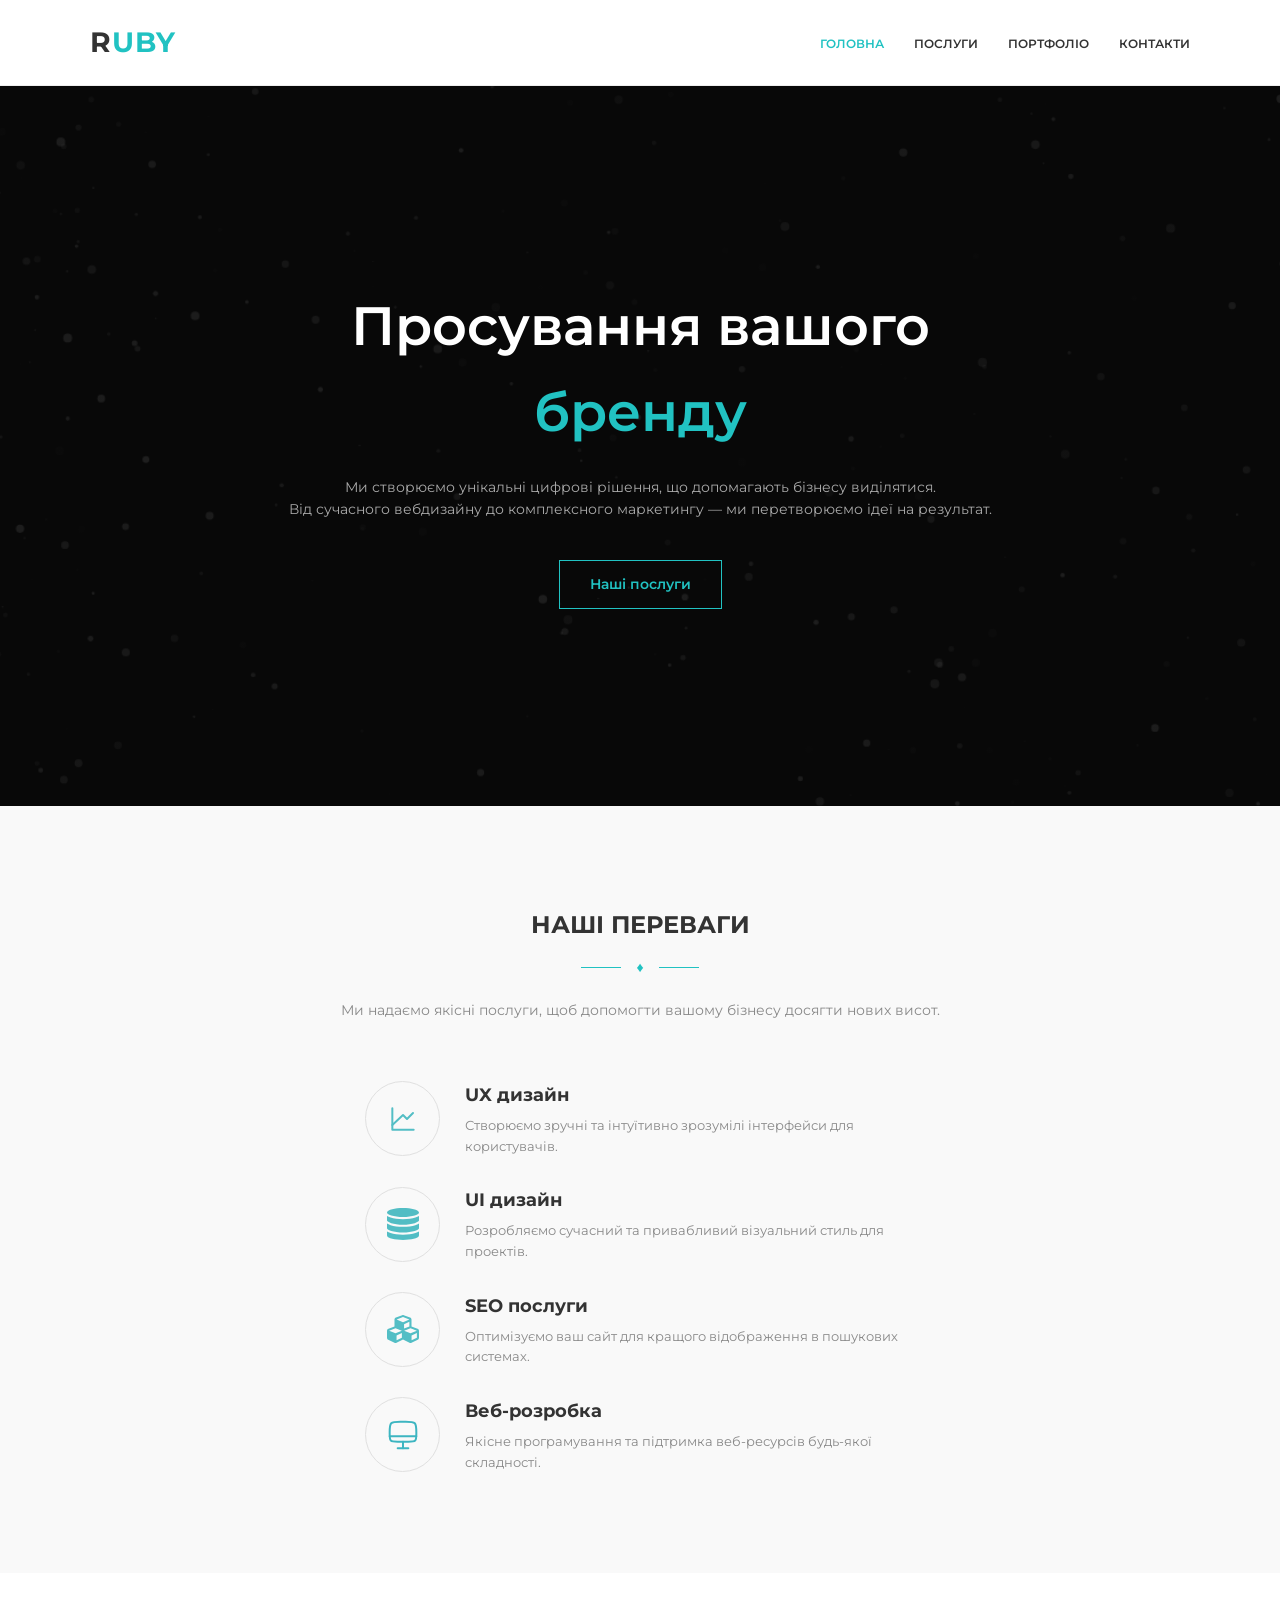
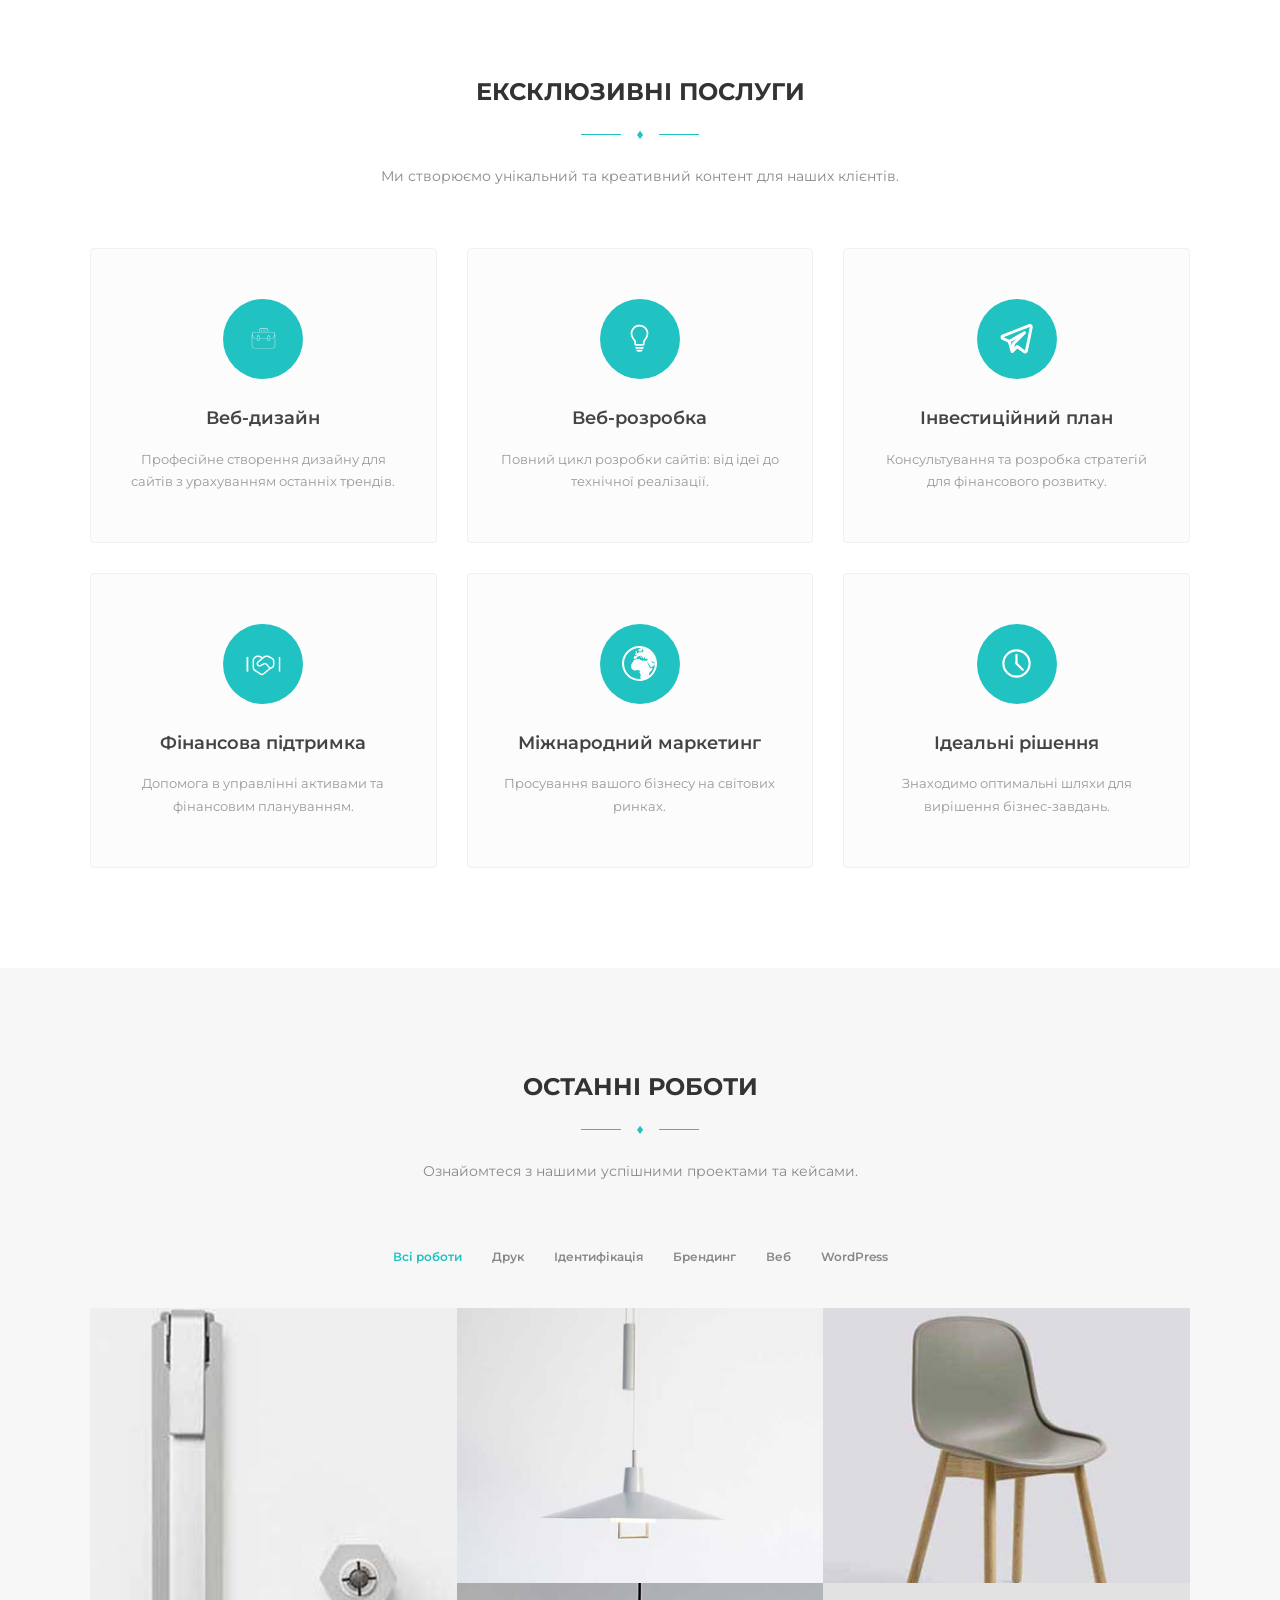
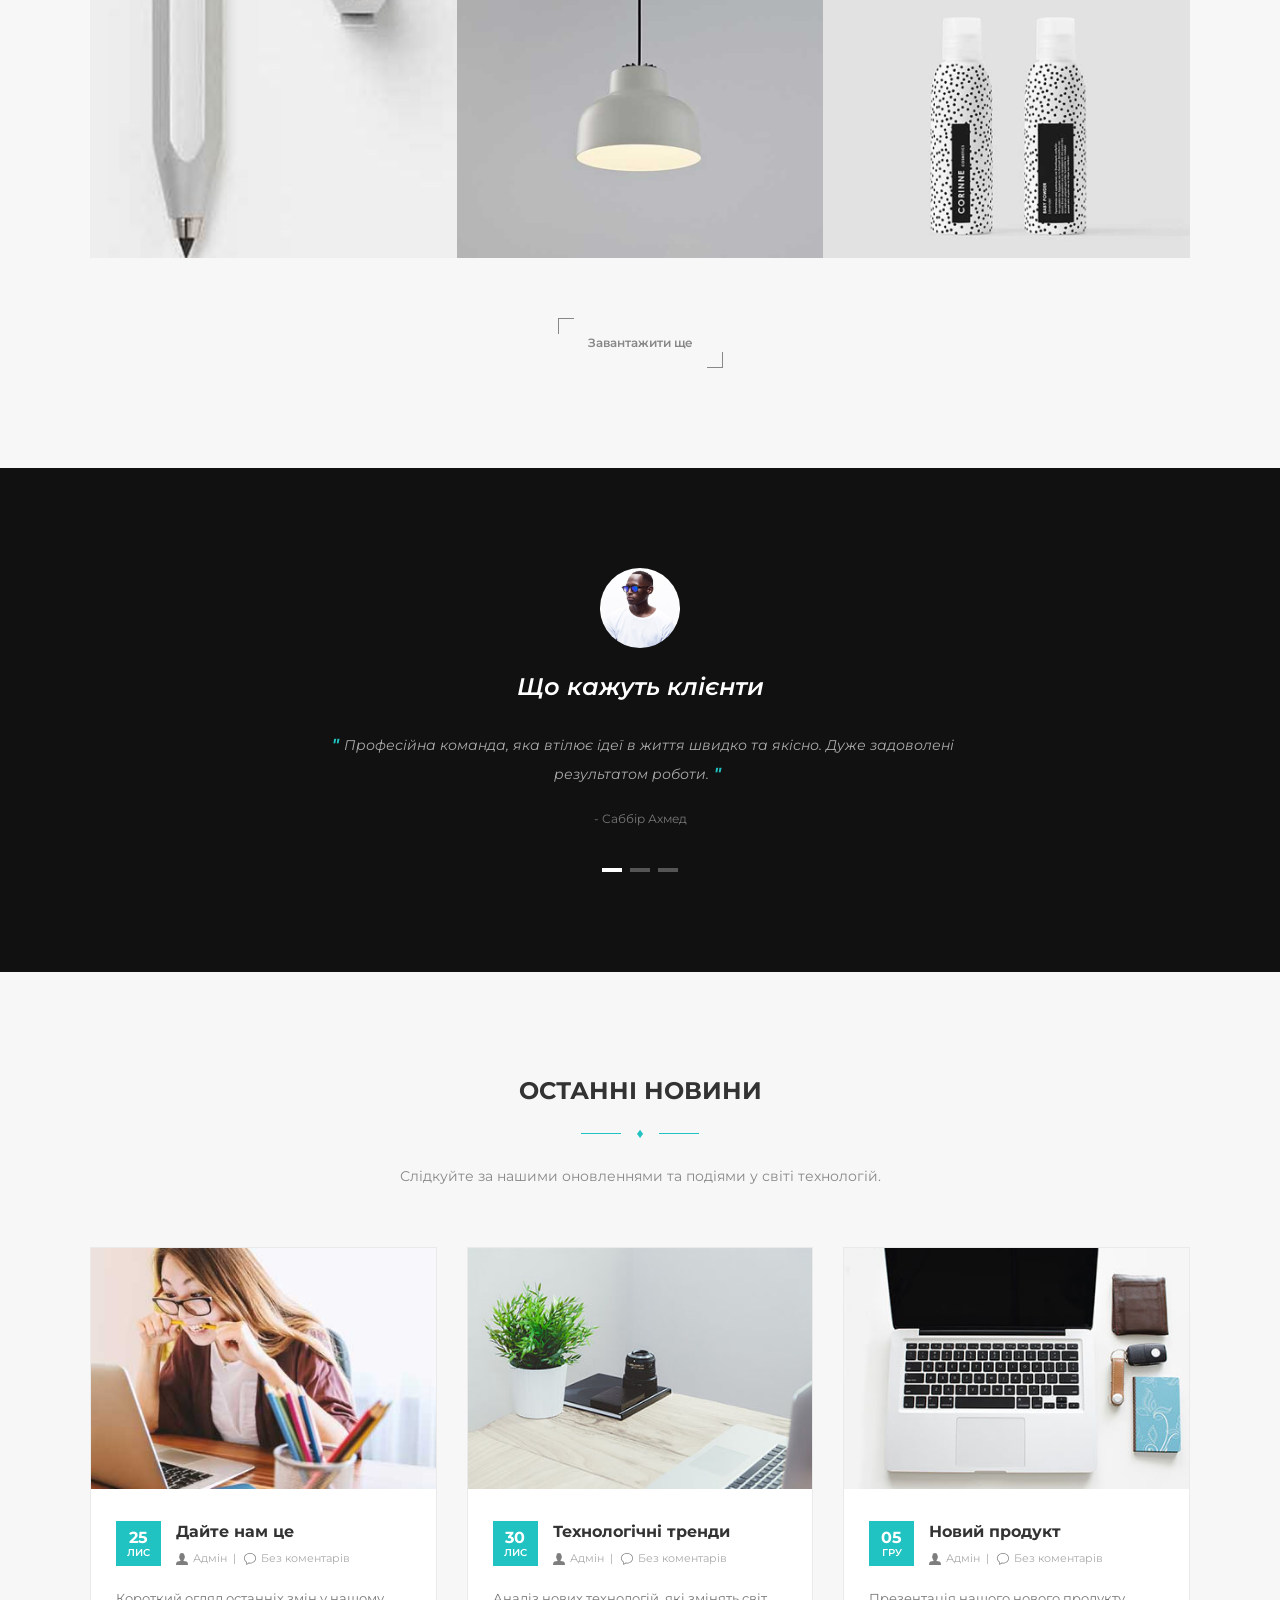
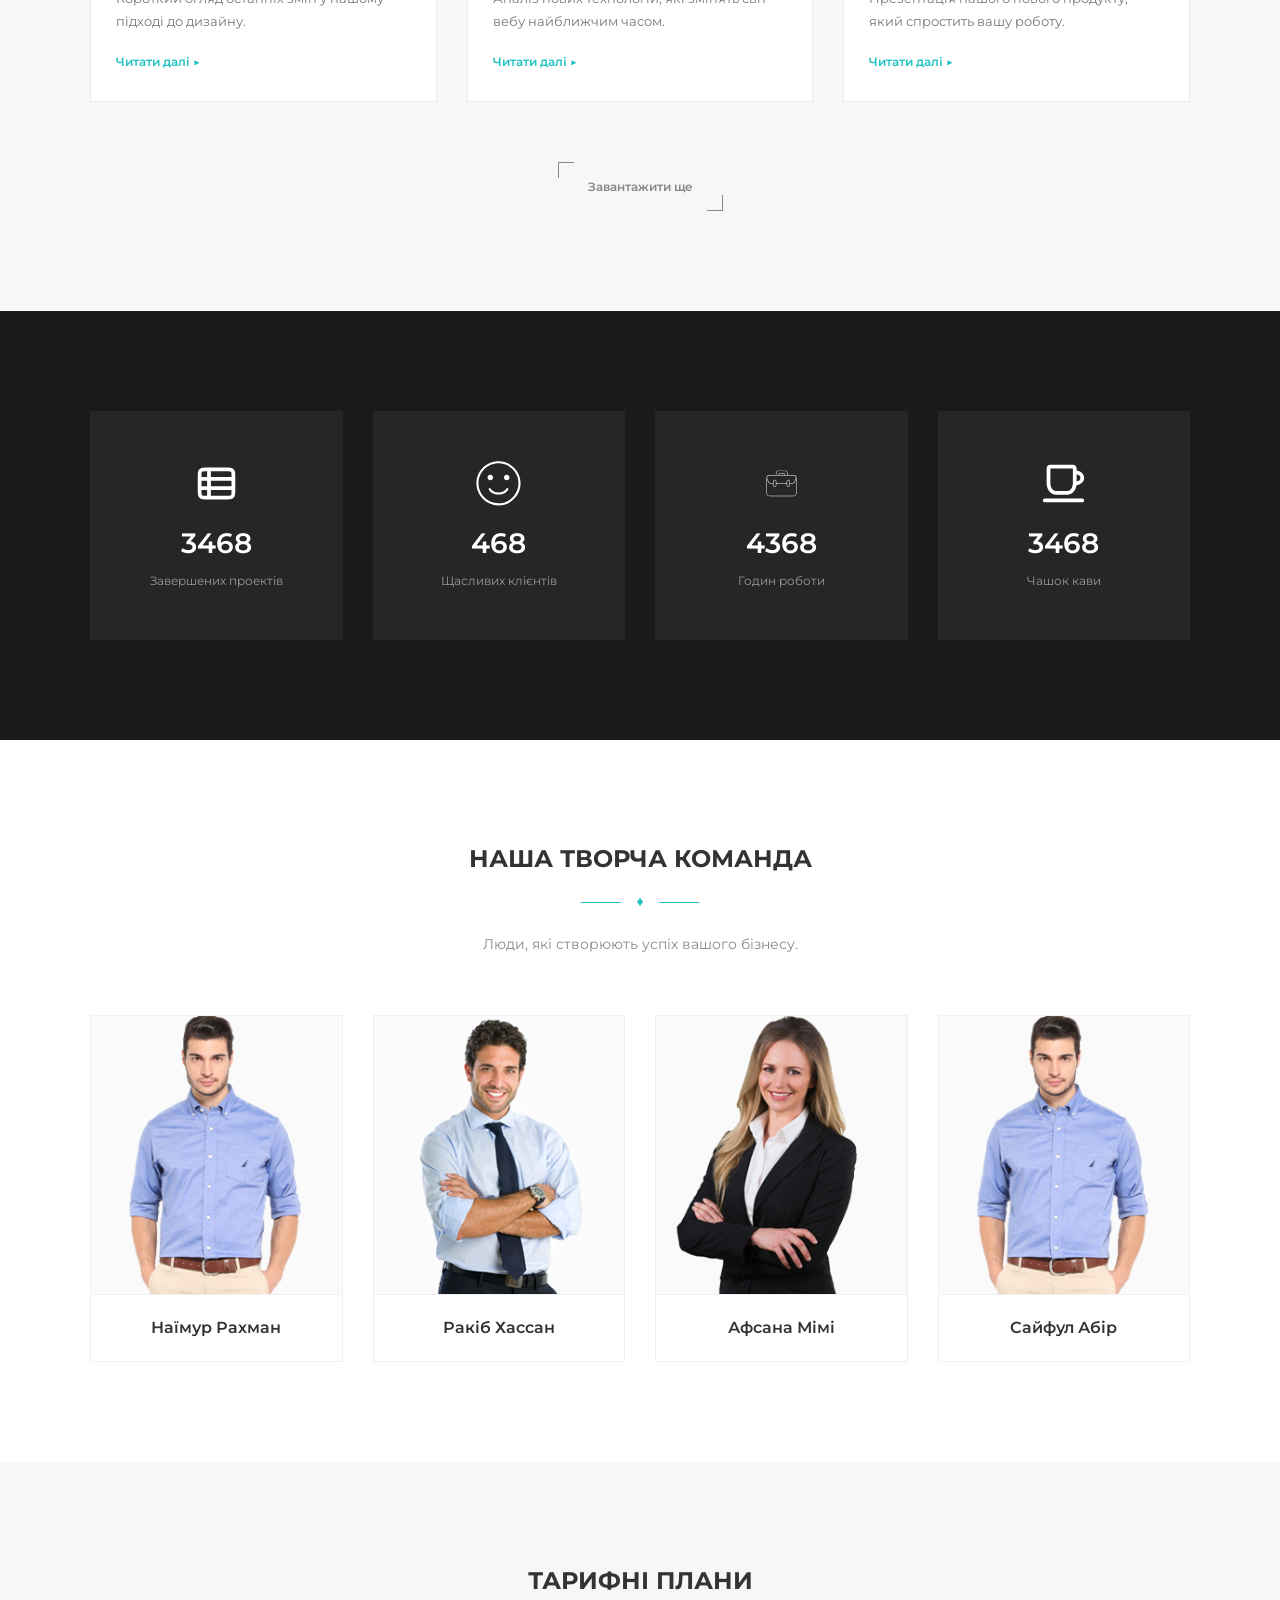
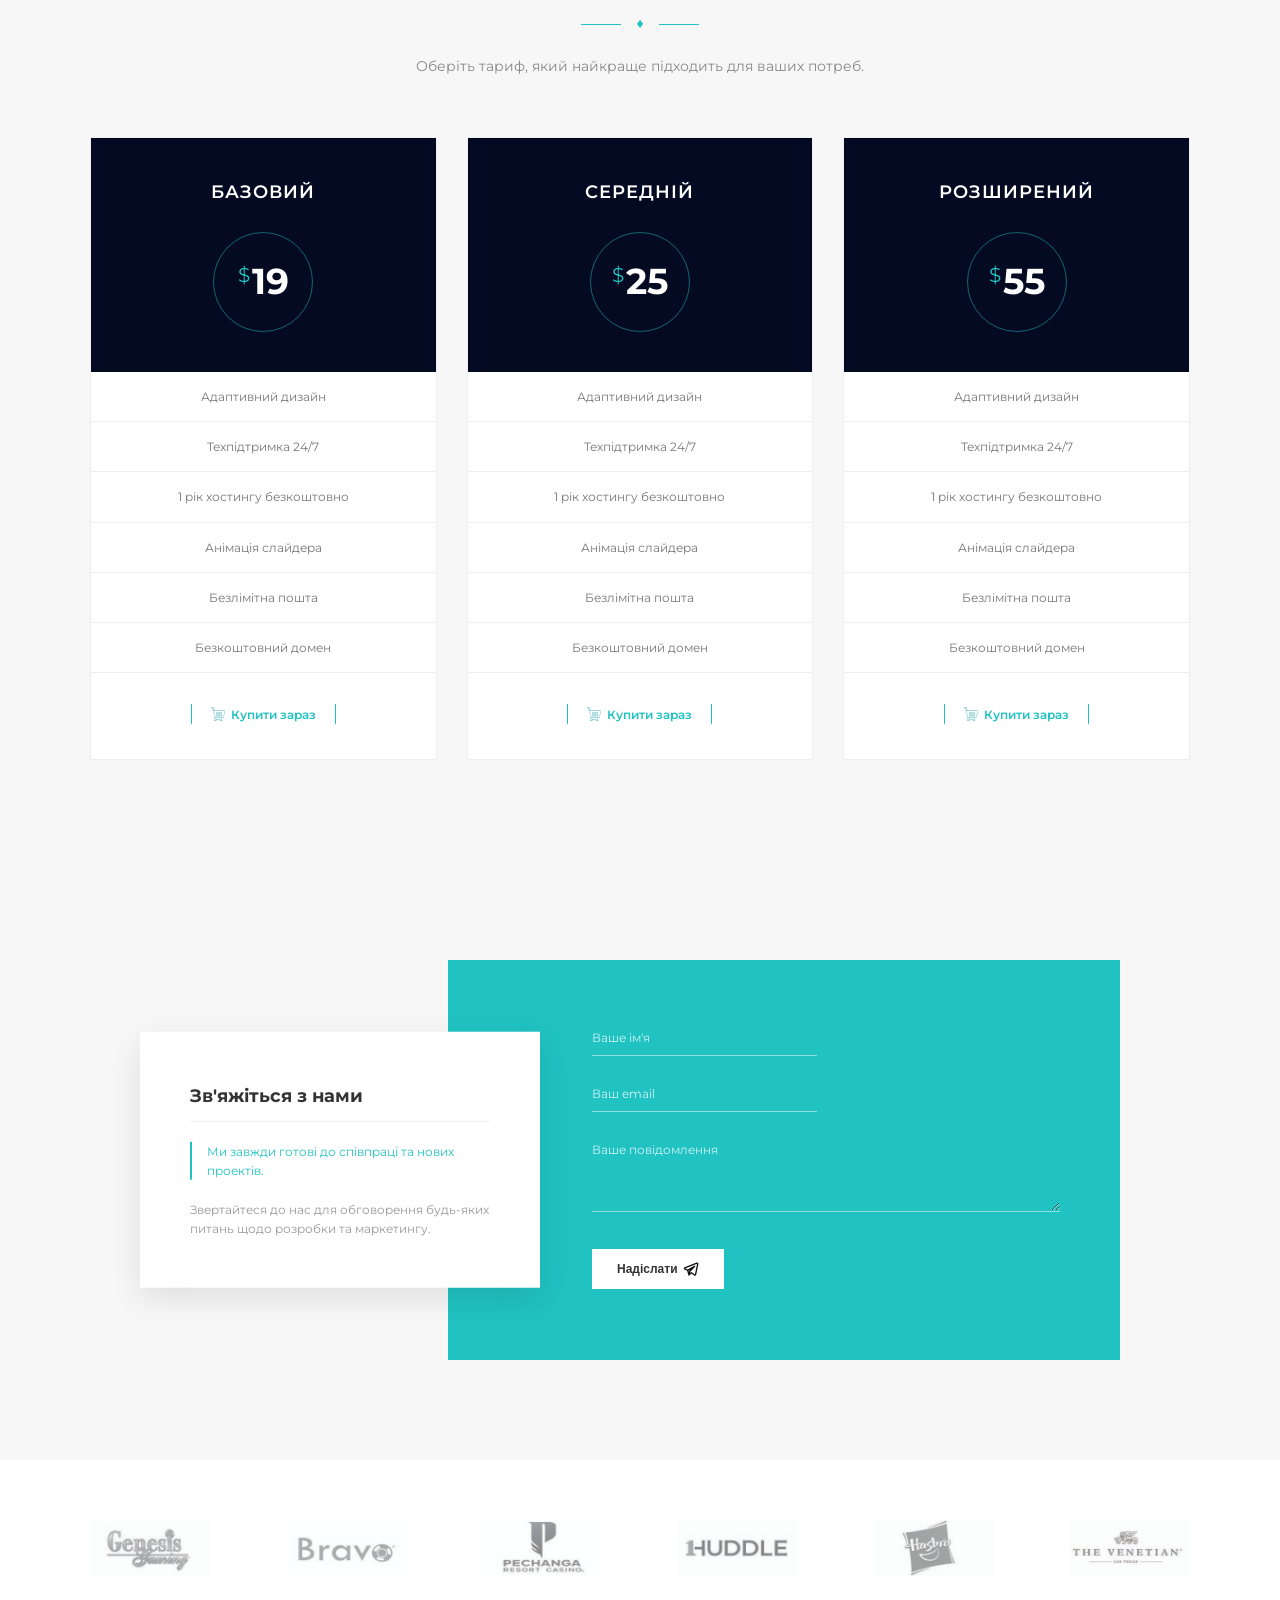
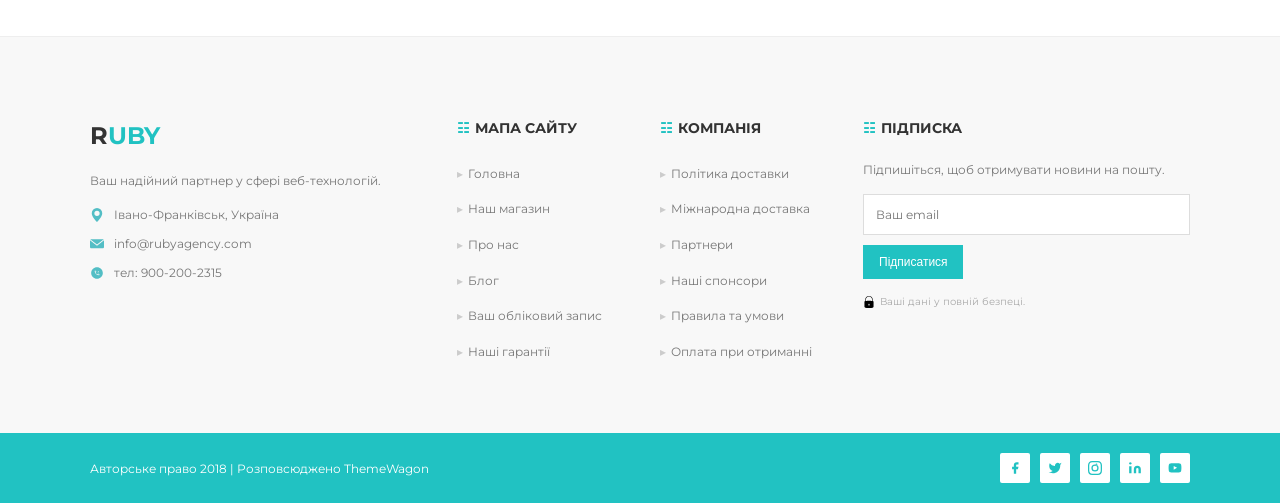
<file: index.html>
<!DOCTYPE html>
<html lang="uk">
<head>
    <meta charset="UTF-8">
    <meta name="viewport" content="width=device-width, initial-scale=1.0">
    <title>Ruby - Креативна агенція</title>
    <link href="https://fonts.googleapis.com/css2?family=Montserrat:wght@400;600;700&display=swap" rel="stylesheet">
    <link rel="stylesheet" href="assets/css/style.css">
    <link rel="icon" type="image/png" href="assets/images/icons/icon.png">
</head>
<body>

    <header class="header">
        <div class="container header-inner">
            <div class="logo">
                <a href="index.html"><span>R</span>UBY</a>
            </div>
            <nav class="nav">
                <ul>
                    <li><a href="index.html" class="active">ГОЛОВНА</a></li>
                    <li><a href="services.html">ПОСЛУГИ</a></li>
                    <li><a href="portfolio.html">ПОРТФОЛІО</a></li>
                    <li><a href="contact.html">КОНТАКТИ</a></li>
                </ul>
            </nav>
        </div>
    </header>

    <section class="hero">
        <div class="container hero-content">
            <h1>Просування вашого <span>бренду</span></h1>
            <p>Ми створюємо унікальні цифрові рішення, що допомагають бізнесу виділятися. <br> Від сучасного вебдизайну до комплексного маркетингу — ми перетворюємо ідеї на результат.</p>
            <a href="services.html" class="btn-load-more">Наші послуги</a>
        </div>
    </section>

    <section class="features">
        <div class="container">
            <div class="section-title">
                <h2>НАШІ ПЕРЕВАГИ</h2>
                <div class="separator"><span>♦</span></div>
                <p>Ми надаємо якісні послуги, щоб допомогти вашому бізнесу досягти нових висот.</p>
            </div>

            <div class="features-list">
                <div class="feature-item">
                    <div class="feature-icon">
                        <img src="assets/images/graph-up-svgrepo-com.svg" alt="Графік">
                    </div>
                    <div class="feature-text">
                        <h3>UX дизайн</h3>
                        <p>Створюємо зручні та інтуїтивно зрозумілі інтерфейси для користувачів.</p>
                    </div>
                </div>
                
                <div class="feature-item">
                    <div class="feature-icon">
                        <img src="assets/images/database-svgrepo-com.svg" alt="База даних">
                    </div>
                    <div class="feature-text">
                        <h3>UI дизайн</h3>
                        <p>Розробляємо сучасний та привабливий візуальний стиль для проектів.</p>
                    </div>
                </div>

                <div class="feature-item">
                    <div class="feature-icon">
                        <img src="assets/images/cubes-svgrepo-com.svg" alt="Кубики">
                    </div>
                    <div class="feature-text">
                        <h3>SEO послуги</h3>
                        <p>Оптимізуємо ваш сайт для кращого відображення в пошукових системах.</p>
                    </div>
                </div>

                <div class="feature-item">
                    <div class="feature-icon">
                        <img src="assets/images/monitor-svgrepo-com.svg" alt="Монітор">
                    </div>
                    <div class="feature-text">
                        <h3>Веб-розробка</h3>
                        <p>Якісне програмування та підтримка веб-ресурсів будь-якої складності.</p>
                    </div>
                </div>
            </div>
        </div> 
    </section>

    <section class="services">
        <div class="container">
            <div class="section-title">
                <h2>ЕКСКЛЮЗИВНІ ПОСЛУГИ</h2>
                <div class="separator"><span>♦</span></div>
                <p>Ми створюємо унікальний та креативний контент для наших клієнтів.</p>
            </div>
            
            <div class="services-grid">
                <div class="service-card">
                    <div class="service-icon">
                        <img src="assets/images/bag-briefcase-business-svgrepo-com.svg" alt="Робота">
                    </div>
                    <h3>Веб-дизайн</h3>
                    <p>Професійне створення дизайну для сайтів з урахуванням останніх трендів.</p>
                </div>

                <div class="service-card">
                    <div class="service-icon">
                        <img src="assets/images/idea-svgrepo-com.svg" alt="Ідея">                    
                    </div>
                    <h3>Веб-розробка</h3>
                    <p>Повний цикл розробки сайтів: від ідеї до технічної реалізації.</p>
                </div>

                <div class="service-card">
                    <div class="service-icon">
                        <img src="assets/images/telegram-svgrepo-com.svg" alt="Телеграм">                    
                    </div>
                    <h3>Інвестиційний план</h3>
                    <p>Консультування та розробка стратегій для фінансового розвитку.</p>
                </div>

                <div class="service-card">
                    <div class="service-icon">
                        <img src="assets/images/support-alt-svgrepo-com.svg" alt="підтримка">
                    </div>
                    <h3>Фінансова підтримка</h3>
                    <p>Допомога в управлінні активами та фінансовим плануванням.</p>
                </div>

                <div class="service-card">
                    <div class="service-icon">
                        <img src="assets/images/earth-8-svgrepo-com.svg" alt="Міжнародний">                    
                    </div>
                    <h3>Міжнародний маркетинг</h3>
                    <p>Просування вашого бізнесу на світових ринках.</p>
                </div>

                <div class="service-card">
                    <div class="service-icon">
                        <img src="assets/images/time-svgrepo-com.svg" alt="Година">                    
                    </div>
                    <h3>Ідеальні рішення</h3>
                    <p>Знаходимо оптимальні шляхи для вирішення бізнес-завдань.</p>
                </div>
            </div>
        </div>
    </section>

    <section class="works bg-light">
        <div class="container">
            <div class="section-title">
                <h2>ОСТАННІ РОБОТИ</h2>
                <div class="separator"><span>♦</span></div>
                <p>Ознайомтеся з нашими успішними проектами та кейсами.</p>
            </div>

            <ul class="works-filter">
                <li><a href="#" class="active">Всі роботи</a></li>
                <li><a href="#">Друк</a></li>
                <li><a href="#">Ідентифікація</a></li>
                <li><a href="#">Брендинг</a></li>
                <li><a href="#">Веб</a></li>
                <li><a href="#">WordPress</a></li>
            </ul>

            <div class="works-grid">
                <div class="work-item tall"><a href="single-portfolio.html"><img src="assets/images/work1.jpg" alt="Робота 1"></a></div>
                <div class="work-item"><a href="single-portfolio.html"><img src="assets/images/work2.jpg" alt="Робота 2"></a></div>
                <div class="work-item"><a href="single-portfolio.html"><img src="assets/images/work3.jpg" alt="Робота 3"></a></div>
                <div class="work-item"><a href="single-portfolio.html"><img src="assets/images/work4.jpg" alt="Робота 4"></a></div>
                <div class="work-item"><a href="single-portfolio.html"><img src="assets/images/work5.jpg" alt="Робота 5"></a></div>
            </div>

            <div class="load-more-container">
                <a href="#" class="btn-bracket">Завантажити ще</a>
            </div>
        </div>
    </section>

    <section class="testimonials">
        <div class="container testimonials-content">
            <img src="assets/images/client1.jpg" alt="Клієнт" class="client-avatar">
            <h2>Що кажуть клієнти</h2>
            <p class="quote">Професійна команда, яка втілює ідеї в життя швидко та якісно. Дуже задоволені результатом роботи.</p>
            <p class="client-name">- Саббір Ахмед</p>
            
            <div class="slider-dots">
                <span class="dot active"></span>
                <span class="dot"></span>
                <span class="dot"></span>
            </div>
        </div>
    </section>

    <section class="news bg-light">
        <div class="container">
            <div class="section-title">
                <h2>ОСТАННІ НОВИНИ</h2>
                <div class="separator"><span>♦</span></div>
                <p>Слідкуйте за нашими оновленнями та подіями у світі технологій.</p>
            </div>

            <div class="news-grid">
                <div class="news-card">
                    <img src="assets/images/news1.jpg" alt="Новина 1">
                    <div class="news-body">
                        <div class="news-header">
                            <div class="news-date">
                                <span class="day">25</span>
                                <span class="month">ЛИС</span>
                            </div>
                            <div class="news-meta-title">
                                <h3>Дайте нам це</h3>
                                <p class="meta"><img src="assets/images/admin-svgrepo-com.svg" alt="Адмін"> Адмін &nbsp;|&nbsp; <img src="assets/images/comment-1-svgrepo-com.svg" alt="Комент"> Без коментарів</p>
                            </div>
                        </div>
                        <p class="news-desc">Короткий огляд останніх змін у нашому підході до дизайну.</p>
                        <a href="#" class="read-more">Читати далі ▶</a>
                    </div>
                </div>

                <div class="news-card">
                    <img src="assets/images/news2.jpg" alt="Новина 2">
                    <div class="news-body">
                        <div class="news-header">
                            <div class="news-date">
                                <span class="day">30</span>
                                <span class="month">ЛИС</span>
                            </div>
                            <div class="news-meta-title">
                                <h3>Технологічні тренди</h3>
                                <p class="meta"><img src="assets/images/admin-svgrepo-com.svg" alt="Адмін"> Адмін &nbsp;|&nbsp; <img src="assets/images/comment-1-svgrepo-com.svg" alt="Комент"> Без коментарів</p>
                            </div>
                        </div>
                        <p class="news-desc">Аналіз нових технологій, які змінять світ вебу найближчим часом.</p>
                        <a href="#" class="read-more">Читати далі ▶</a>
                    </div>
                </div>

                <div class="news-card">
                    <img src="assets/images/news3.jpg" alt="Новина 3">
                    <div class="news-body">
                        <div class="news-header">
                            <div class="news-date">
                                <span class="day">05</span>
                                <span class="month">ГРУ</span>
                            </div>
                            <div class="news-meta-title">
                                <h3>Новий продукт</h3>
                                <p class="meta"><img src="assets/images/admin-svgrepo-com.svg" alt="Адмін"> Адмін &nbsp;|&nbsp; <img src="assets/images/comment-1-svgrepo-com.svg" alt="Комент"> Без коментарів</p>
                            </div>
                        </div>
                        <p class="news-desc">Презентація нашого нового продукту, який спростить вашу роботу.</p>
                        <a href="#" class="read-more">Читати далі ▶</a>
                    </div>
                </div>
            </div>

            <div class="load-more-container">
                <a href="#" class="btn-bracket">Завантажити ще</a>
            </div>
        </div>
    </section>

    <section class="stats">
        <div class="container stats-grid">
            <div class="stat-box">
                <div class="stat-icon"><img src="assets/images/table-list-svgrepo-com.svg" alt="Проєкти"></div>
                <h3 class="stat-number">3468</h3>
                <p class="stat-text">Завершених проектів</p>
            </div>
            <div class="stat-box">
                <div class="stat-icon"><img src="assets/images/smile-svgrepo-com.svg" alt="Клієнти"></div>
                <h3 class="stat-number">468</h3>
                <p class="stat-text">Щасливих клієнтів</p>
            </div>
            <div class="stat-box">
                <div class="stat-icon"><img src="assets/images/bag-briefcase-business-svgrepo-com.svg" alt="Годин"></div>
                <h3 class="stat-number">4368</h3>
                <p class="stat-text">Годин роботи</p>
            </div>
            <div class="stat-box">
                <div class="stat-icon"><img src="assets/images/coffee-svgrepo-com.svg" alt="Кава"></div>
                <h3 class="stat-number">3468</h3>
                <p class="stat-text">Чашок кави</p>
            </div>
        </div>
    </section>

    <section class="team">
        <div class="container">
            <div class="section-title">
                <h2>НАША ТВОРЧА КОМАНДА</h2>
                <div class="separator"><span>♦</span></div>
                <p>Люди, які створюють успіх вашого бізнесу.</p>
            </div>
            <div class="team-grid">
                <div class="team-card">
                    <img src="assets/images/team1.png" alt="Наїмур Рахман">
                    <div class="team-info"><h3>Наїмур Рахман</h3></div>
                </div>
                <div class="team-card">
                    <img src="assets/images/team2.png" alt="Ракіб Хассан">
                    <div class="team-info"><h3>Ракіб Хассан</h3></div>
                </div>
                <div class="team-card">
                    <img src="assets/images/team3.png" alt="Афсана Мімі">
                    <div class="team-info"><h3>Афсана Мімі</h3></div>
                </div>
                <div class="team-card">
                    <img src="assets/images/team4.png" alt="Сайфул Абір">
                    <div class="team-info"><h3>Сайфул Абір</h3></div>
                </div>
            </div>
        </div>
    </section>

    <section class="pricing bg-light">
        <div class="container">
            <div class="section-title">
                <h2>ТАРИФНІ ПЛАНИ</h2>
                <div class="separator"><span>♦</span></div>
                <p>Оберіть тариф, який найкраще підходить для ваших потреб.</p>
            </div>
            <div class="pricing-grid">
                <div class="pricing-card">
                    <div class="pricing-header">
                        <h3>БАЗОВИЙ</h3>
                        <div class="price-circle"><span class="currency">$</span><span class="amount">19</span></div>
                    </div>
                    <ul class="pricing-features">
                        <li>Адаптивний дизайн</li>
                        <li>Техпідтримка 24/7</li>
                        <li>1 рік хостингу безкоштовно</li>
                        <li>Анімація слайдера</li>
                        <li>Безлімітна пошта</li>
                        <li>Безкоштовний домен</li>
                    </ul>
                    <div class="pricing-footer"><a href="#" class="btn-buy"><img src="assets/images/shopping-card-svgrepo-com.svg" alt="Кошик"> Купити зараз</a></div>
                </div>
                <div class="pricing-card">
                    <div class="pricing-header">
                        <h3>СЕРЕДНІЙ</h3>
                        <div class="price-circle"><span class="currency">$</span><span class="amount">25</span></div>
                    </div>
                    <ul class="pricing-features">
                        <li>Адаптивний дизайн</li>
                        <li>Техпідтримка 24/7</li>
                        <li>1 рік хостингу безкоштовно</li>
                        <li>Анімація слайдера</li>
                        <li>Безлімітна пошта</li>
                        <li>Безкоштовний домен</li>
                    </ul>
                    <div class="pricing-footer"><a href="#" class="btn-buy"><img src="assets/images/shopping-card-svgrepo-com.svg" alt="Кошик"> Купити зараз</a></div>
                </div>
                <div class="pricing-card">
                    <div class="pricing-header">
                        <h3>РОЗШИРЕНИЙ</h3>
                        <div class="price-circle"><span class="currency">$</span><span class="amount">55</span></div>
                    </div>
                    <ul class="pricing-features">
                        <li>Адаптивний дизайн</li>
                        <li>Техпідтримка 24/7</li>
                        <li>1 рік хостингу безкоштовно</li>
                        <li>Анімація слайдера</li>
                        <li>Безлімітна пошта</li>
                        <li>Безкоштовний домен</li>
                    </ul>
                    <div class="pricing-footer"><a href="#" class="btn-buy"><img src="assets/images/shopping-card-svgrepo-com.svg" alt="Кошик"> Купити зараз</a></div>
                </div>
            </div>
        </div>
    </section>

    <section class="contact-section bg-light">
        <div class="container contact-wrapper">
            <div class="contact-bg">
                <form class="contact-form">
                    <div class="form-row"><input type="text" placeholder="Ваше ім'я" required></div>
                    <div class="form-row"><input type="email" placeholder="Ваш email" required></div>
                    <div class="form-row"><textarea placeholder="Ваше повідомлення" required></textarea></div>
                    <button type="submit" class="btn-submit">
    Надіслати <img src="assets/images/telegram-svgrepo-com.svg" alt="Telegram" style="width: 16px; height: 16px; vertical-align: middle; margin-left: 5px;">
                    </button>
                </form>
            </div>
            <div class="contact-info-card">
                <h3>Зв'яжіться з нами</h3>
                <div class="quote-line"><p>Ми завжди готові до співпраці та нових проектів.</p></div>
                <p class="plain-text">Звертайтеся до нас для обговорення будь-яких питань щодо розробки та маркетингу.</p>
            </div>
        </div>
    </section>

    <div class="sponsors" style="border-top: none;">
        <div class="container sponsors-flex">
            <img src="assets/images/brend1.jpg" alt="Genesis">
            <img src="assets/images/brend2.jpg" alt="Bravo">
            <img src="assets/images/brend3.jpg" alt="Pechanga">
            <img src="assets/images/brend4.jpg" alt="Huddle">
            <img src="assets/images/brend5.jpg" alt="Hasbro">
            <img src="assets/images/brend6.jpg" alt="Venetian">
        </div>
    </div>

    <footer class="footer">
        <div class="container footer-grid">
            <div class="footer-col">
                <div class="footer-logo"><a href="index.html"><span>R</span>UBY</a></div>
                <p class="footer-desc">Ваш надійний партнер у сфері веб-технологій.</p>
                <ul class="footer-contact-list">
                    <li><img src="assets/images/geo-alt-fill-svgrepo-com.svg" alt="Адреса"> Івано-Франківськ, Україна</li>
                    <li><img src="assets/images/post-office-svgrepo-com.svg" alt="Email"> info@rubyagency.com</li>
                    <li><img src="assets/images/phone-out-circle-fill-svgrepo-com.svg" alt="Телефон"> тел: 900-200-2315</li>
                </ul>
            </div>
            <div class="footer-col">
                <h4>МАПА САЙТУ</h4>
                <ul class="footer-links">
                    <li><a href="#">Головна</a></li>
                    <li><a href="#">Наш магазин</a></li>
                    <li><a href="#">Про нас</a></li>
                    <li><a href="#">Блог</a></li>
                    <li><a href="#">Ваш обліковий запис</a></li>
                    <li><a href="#">Наші гарантії</a></li>
                </ul>
            </div>
            <div class="footer-col">
                <h4>КОМПАНІЯ</h4>
                <ul class="footer-links">
                    <li><a href="#">Політика доставки</a></li>
                    <li><a href="#">Міжнародна доставка</a></li>
                    <li><a href="#">Партнери</a></li>
                    <li><a href="#">Наші спонсори</a></li>
                    <li><a href="#">Правила та умови</a></li>
                    <li><a href="#">Оплата при отриманні</a></li>
                </ul>
            </div>
            <div class="footer-col">
                <h4>ПІДПИСКА</h4>
                <p class="footer-desc">Підпишіться, щоб отримувати новини на пошту.</p>
                <form class="newsletter-form">
                    <input type="email" placeholder="Ваш email" required>
                    <button type="submit">Підписатися</button>
                </form>
                <p class="safe-text"><img src="assets/images/closed-padlock-svgrepo-com.svg" alt="Замок"> Ваші дані у повній безпеці.</p>
            </div>
        </div>
        <div class="footer-bottom">
            <div class="container bottom-flex">
                <p>Авторське право 2018 | Розповсюджено ThemeWagon</p>
                <div class="social-icons">
                    <a href="https://www.facebook.com/" target="_blank" title="Facebook">
                        <svg width="14" height="14" fill="currentColor" viewBox="0 0 24 24"><path d="M18 2h-3a5 5 0 0 0-5 5v3H7v4h3v8h4v-8h3l1-4h-4V7a1 1 0 0 1 1-1h3z"></path></svg>
                    </a>
                    <a href="https://x.com/" target="_blank" title="Twitter">
                        <svg width="14" height="14" fill="currentColor" viewBox="0 0 24 24"><path d="M23 3a10.9 10.9 0 0 1-3.14 1.53 4.48 4.48 0 0 0-7.86 3v1A10.66 10.66 0 0 1 3 4s-4 9 5 13a11.64 11.64 0 0 1-7 2c9 5 20 0 20-11.5a4.5 4.5 0 0 0-.08-.83A7.72 7.72 0 0 0 23 3z"></path></svg>
                    </a>
                    <a href="https://www.instagram.com/" target="_blank" title="Instagram">
                        <svg width="14" height="14" fill="currentColor" viewBox="0 0 24 24"><path d="M12 2.163c3.204 0 3.584.012 4.85.07 3.252.148 4.771 1.691 4.919 4.919.058 1.265.069 1.645.069 4.849 0 3.205-.012 3.584-.069 4.849-.149 3.225-1.664 4.771-4.919 4.919-1.266.058-1.644.07-4.85.07-3.204 0-3.584-.012-4.849-.07-3.26-.149-4.771-1.699-4.919-4.92-.058-1.265-.07-1.644-.07-4.849 0-3.204.013-3.583.07-4.849.149-3.227 1.664-4.771 4.919-4.919 1.266-.057 1.645-.069 4.849-.069zM12 0C8.741 0 8.333.014 7.053.072 2.695.272.273 2.69.073 7.052.014 8.333 0 8.741 0 12c0 3.259.014 3.668.072 4.948.2 4.358 2.618 6.78 6.98 6.98C8.333 23.986 8.741 24 12 24c3.259 0 3.668-.014 4.948-.072 4.354-.2 6.782-2.618 6.979-6.98.059-1.28.073-1.689.073-4.948 0-3.259-.014-3.667-.072-4.947-.196-4.354-2.617-6.78-6.979-6.98C15.668.014 15.259 0 12 0zm0 5.838a6.162 6.162 0 100 12.324 6.162 6.162 0 000-12.324zM12 16a4 4 0 110-8 4 4 0 010 8zm3.98-10.181a1.44 1.44 0 11-2.88 0 1.44 1.44 0 012.88 0z"></path></svg>
                    </a>
                    <a href="https://ua.linkedin.com/" target="_blank" title="LinkedIn">
                        <svg width="14" height="14" fill="currentColor" viewBox="0 0 24 24"><path d="M16 8a6 6 0 0 1 6 6v7h-4v-7a2 2 0 0 0-2-2 2 2 0 0 0-2 2v7h-4v-7a6 6 0 0 1 6-6zM2 9h4v12H2z"></path><circle cx="4" cy="4" r="2"></circle></svg>
                    </a>
                    <a href="https://www.youtube.com/" target="_blank" title="YouTube">
                        <svg width="14" height="14" fill="currentColor" viewBox="0 0 24 24"><path d="M22.54 6.42a2.78 2.78 0 0 0-1.94-2C18.88 4 12 4 12 4s-6.88 0-8.6.46a2.78 2.78 0 0 0-1.94 2A29 29 0 0 0 1 11.75a29 29 0 0 0 .46 5.33 2.78 2.78 0 0 0 1.94 2c1.72.46 8.6.46 8.6.46s6.88 0 8.6-.46a2.78 2.78 0 0 0 1.94-2 29 29 0 0 0 .46-5.33 29 29 0 0 0-.46-5.33zM9.75 15.02V8.48L15.5 11.75l-5.75 3.27z"></path></svg>
                    </a>
                </div>
            </div>
        </div>
    </footer>

    <button id="scrollTopBtn" class="scroll-top" title="Нагору">
        <img src="assets/images/icons/rocket-vertical.png" alt="Нагору" style="width: 32px; height: 32px;">
    </button>

    <script src="assets/js/script.js"></script>
</body>
</html>
</file>
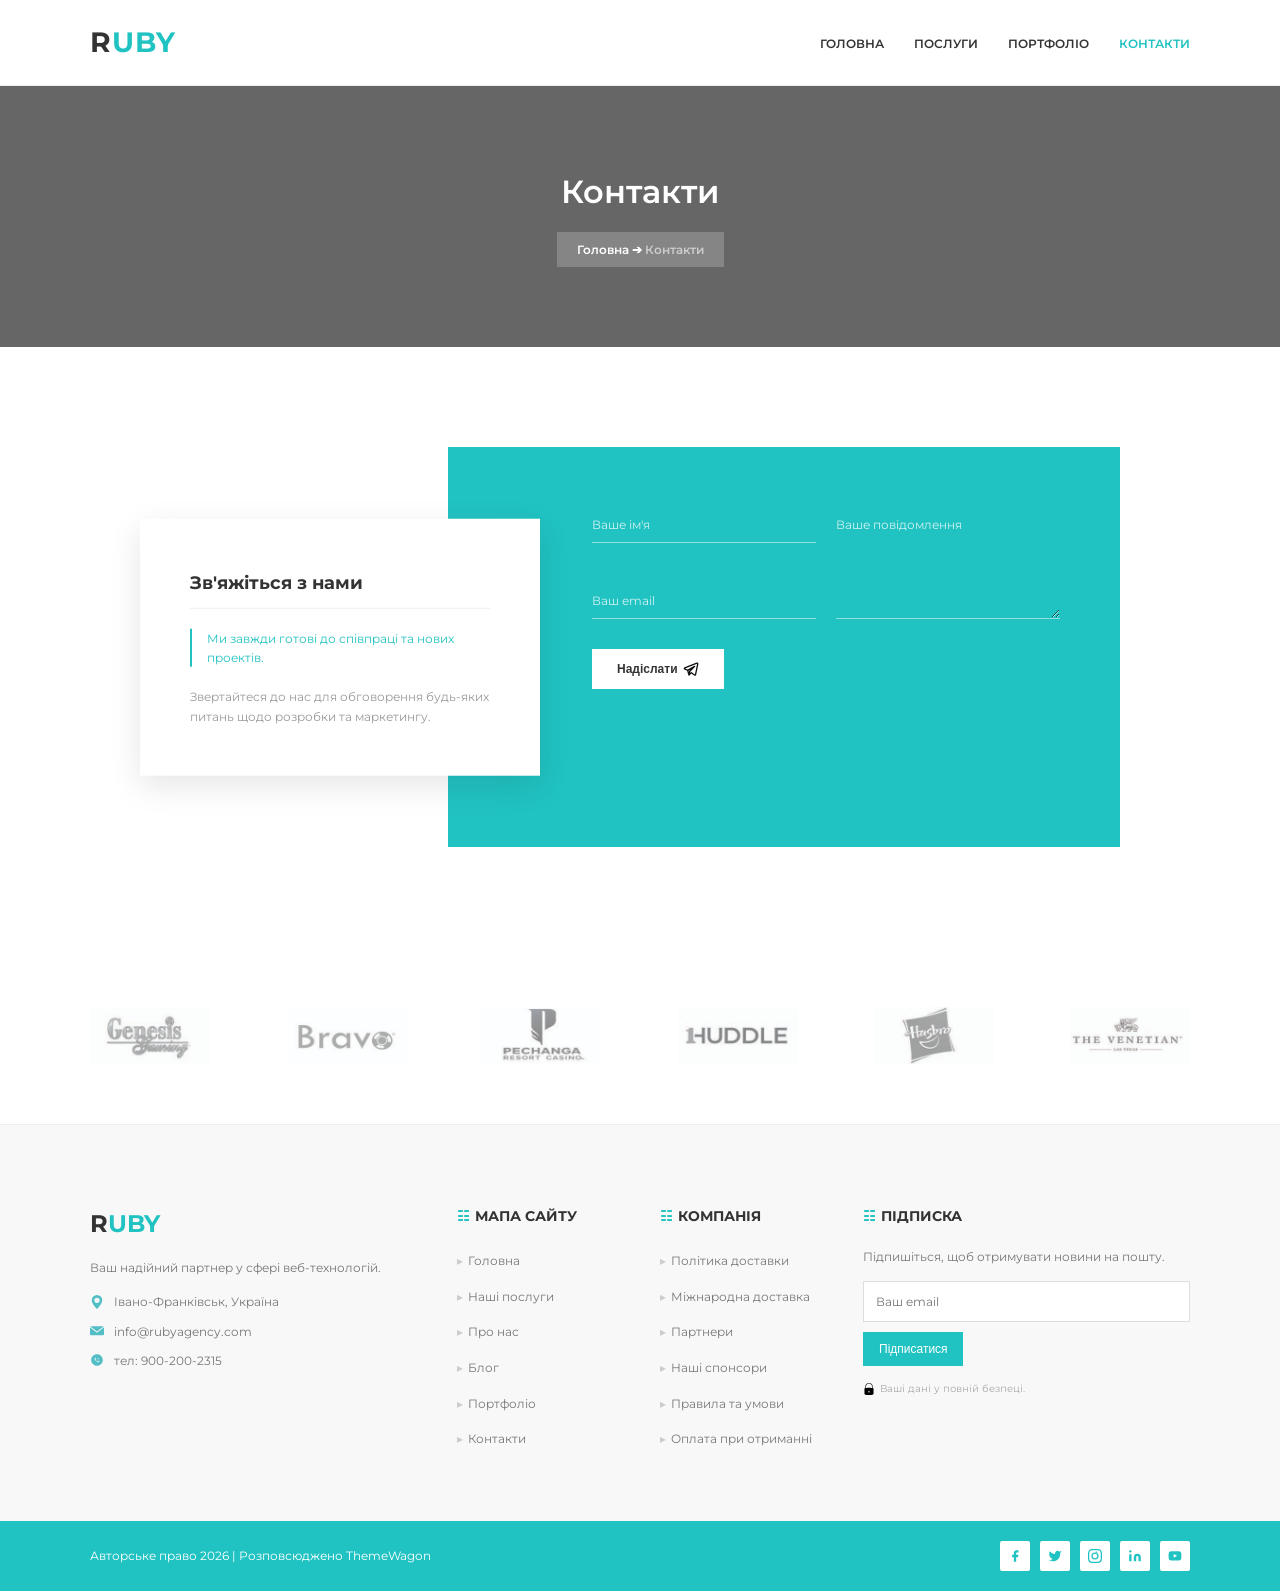
<file: contact.html>
<!DOCTYPE html>
<html lang="uk">
<head>
    <meta charset="UTF-8">
    <meta name="viewport" content="width=device-width, initial-scale=1.0">
    <title>Ruby - Контакти</title>
    <link href="https://fonts.googleapis.com/css2?family=Montserrat:wght@400;600;700&display=swap" rel="stylesheet">
    <link rel="stylesheet" href="assets/css/style.css">
    <link rel="icon" type="image/png" href="assets/images/icons/icon.png">
</head>
<body>

    <header class="header">
        <div class="container header-inner">
            <div class="logo">
                <a href="index.html"><span>R</span>UBY</a>
            </div>
            <nav class="nav">
                <ul>
                    <li><a href="index.html">ГОЛОВНА</a></li>
                    <li><a href="services.html">ПОСЛУГИ</a></li>
                    <li><a href="portfolio.html">ПОРТФОЛІО</a></li>
                    <li><a href="contact.html" class="active">КОНТАКТИ</a></li>
                </ul>
            </nav>
        </div>
    </header>

    <section class="page-banner">
        <div class="container">
            <h1>Контакти</h1>
            <div class="breadcrumb">
                <a href="index.html">Головна</a> ➔ <span>Контакти</span>
            </div>
        </div>
    </section>

    <section class="contact-section bg-light" style="background-color: #fff;">
        <div class="container contact-wrapper">
            <div class="contact-info-card">
                <h3>Зв'яжіться з нами</h3>
                <div class="quote-line"><p>Ми завжди готові до співпраці та нових проектів.</p></div>
                <p class="plain-text">Звертайтеся до нас для обговорення будь-яких питань щодо розробки та маркетингу.</p>
            </div>
            
            <div class="contact-form-container">
                <form class="contact-form">
                    <div class="form-cols">
                        <div class="form-left">
                            <div class="form-row" style="width: 100%; margin-bottom: 20px;">
                                <input type="text" placeholder="Ваше ім'я" required>
                            </div>
                            <div class="form-row" style="width: 100%;">
                                <input type="email" placeholder="Ваш email" required>
                            </div>
                        </div>
                        <div class="form-right">
                            <textarea placeholder="Ваше повідомлення" required></textarea>
                        </div>
                    </div>
                    <button type="submit" class="btn-submit">
                        Надіслати <img src="assets/images/telegram-svgrepo-com.svg" alt="Telegram" style="width: 16px; height: 16px; vertical-align: middle; margin-left: 5px; filter: invert(0);">
                    </button>
                </form>
            </div>
        </div>
    </section>

    <section class="sponsors" style="border-top: none;">
        <div class="container sponsors-flex">
            <img src="assets/images/brend1.jpg" alt="Genesis">
            <img src="assets/images/brend2.jpg" alt="Bravo">
            <img src="assets/images/brend3.jpg" alt="Pechanga">
            <img src="assets/images/brend4.jpg" alt="Huddle">
            <img src="assets/images/brend5.jpg" alt="Hasbro">
            <img src="assets/images/brend6.jpg" alt="Venetian">
        </div>
    </section>

    <footer class="footer">
        <div class="container footer-grid">
            <div class="footer-col">
                <div class="footer-logo"><a href="index.html"><span>R</span>UBY</a></div>
                <p class="footer-desc">Ваш надійний партнер у сфері веб-технологій.</p>
                <ul class="footer-contact-list">
                    <li><img src="assets/images/geo-alt-fill-svgrepo-com.svg" alt="Адреса"> Івано-Франківськ, Україна</li>
                    <li><img src="assets/images/post-office-svgrepo-com.svg" alt="Email"> info@rubyagency.com</li>
                    <li><img src="assets/images/phone-out-circle-fill-svgrepo-com.svg" alt="Телефон"> тел: 900-200-2315</li>
                </ul>
            </div>
            <div class="footer-col">
                <h4>МАПА САЙТУ</h4>
                <ul class="footer-links">
                    <li><a href="index.html">Головна</a></li>
                    <li><a href="services.html">Наші послуги</a></li>
                    <li><a href="#">Про нас</a></li>
                    <li><a href="#">Блог</a></li>
                    <li><a href="portfolio.html">Портфоліо</a></li>
                    <li><a href="contact.html">Контакти</a></li>
                </ul>
            </div>
            <div class="footer-col">
                <h4>КОМПАНІЯ</h4>
                <ul class="footer-links">
                    <li><a href="#">Політика доставки</a></li>
                    <li><a href="#">Міжнародна доставка</a></li>
                    <li><a href="#">Партнери</a></li>
                    <li><a href="#">Наші спонсори</a></li>
                    <li><a href="#">Правила та умови</a></li>
                    <li><a href="#">Оплата при отриманні</a></li>
                </ul>
            </div>
            <div class="footer-col">
                <h4>ПІДПИСКА</h4>
                <p class="footer-desc">Підпишіться, щоб отримувати новини на пошту.</p>
                <form class="newsletter-form">
                    <input type="email" placeholder="Ваш email" required>
                    <button type="submit">Підписатися</button>
                </form>
                <p class="safe-text"><img src="assets/images/closed-padlock-svgrepo-com.svg" alt="Замок"> Ваші дані у повній безпеці.</p>
            </div>
        </div>
        <div class="footer-bottom">
            <div class="container bottom-flex">
                <p>Авторське право 2026 | Розповсюджено ThemeWagon</p>
                <div class="social-icons">
                    <a href="https://www.facebook.com/" target="_blank" title="Facebook">
                        <svg width="14" height="14" fill="currentColor" viewBox="0 0 24 24"><path d="M18 2h-3a5 5 0 0 0-5 5v3H7v4h3v8h4v-8h3l1-4h-4V7a1 1 0 0 1 1-1h3z"></path></svg>
                    </a>
                    <a href="https://x.com/" target="_blank" title="Twitter">
                        <svg width="14" height="14" fill="currentColor" viewBox="0 0 24 24"><path d="M23 3a10.9 10.9 0 0 1-3.14 1.53 4.48 4.48 0 0 0-7.86 3v1A10.66 10.66 0 0 1 3 4s-4 9 5 13a11.64 11.64 0 0 1-7 2c9 5 20 0 20-11.5a4.5 4.5 0 0 0-.08-.83A7.72 7.72 0 0 0 23 3z"></path></svg>
                    </a>
                    <a href="https://www.instagram.com/" target="_blank" title="Instagram">
                        <svg width="14" height="14" fill="currentColor" viewBox="0 0 24 24"><path d="M12 2.163c3.204 0 3.584.012 4.85.07 3.252.148 4.771 1.691 4.919 4.919.058 1.265.069 1.645.069 4.849 0 3.205-.012 3.584-.069 4.849-.149 3.225-1.664 4.771-4.919 4.919-1.266.058-1.644.07-4.85.07-3.204 0-3.584-.012-4.849-.07-3.26-.149-4.771-1.699-4.919-4.92-.058-1.265-.07-1.644-.07-4.849 0-3.204.013-3.583.07-4.849.149-3.227 1.664-4.771 4.919-4.919 1.266-.057 1.645-.069 4.849-.069zM12 0C8.741 0 8.333.014 7.053.072 2.695.272.273 2.69.073 7.052.014 8.333 0 8.741 0 12c0 3.259.014 3.668.072 4.948.2 4.358 2.618 6.78 6.98 6.98C8.333 23.986 8.741 24 12 24c3.259 0 3.668-.014 4.948-.072 4.354-.2 6.782-2.618 6.979-6.98.059-1.28.073-1.689.073-4.948 0-3.259-.014-3.667-.072-4.947-.196-4.354-2.617-6.78-6.979-6.98C15.668.014 15.259 0 12 0zm0 5.838a6.162 6.162 0 100 12.324 6.162 6.162 0 000-12.324zM12 16a4 4 0 110-8 4 4 0 010 8zm3.98-10.181a1.44 1.44 0 11-2.88 0 1.44 1.44 0 012.88 0z"></path></svg>
                    </a>
                    <a href="https://ua.linkedin.com/" target="_blank" title="LinkedIn">
                        <svg width="14" height="14" fill="currentColor" viewBox="0 0 24 24"><path d="M16 8a6 6 0 0 1 6 6v7h-4v-7a2 2 0 0 0-2-2 2 2 0 0 0-2 2v7h-4v-7a6 6 0 0 1 6-6zM2 9h4v12H2z"></path><circle cx="4" cy="4" r="2"></circle></svg>
                    </a>
                    <a href="https://www.youtube.com/" target="_blank" title="YouTube">
                        <svg width="14" height="14" fill="currentColor" viewBox="0 0 24 24"><path d="M22.54 6.42a2.78 2.78 0 0 0-1.94-2C18.88 4 12 4 12 4s-6.88 0-8.6.46a2.78 2.78 0 0 0-1.94 2A29 29 0 0 0 1 11.75a29 29 0 0 0 .46 5.33 2.78 2.78 0 0 0 1.94 2c1.72.46 8.6.46 8.6.46s6.88 0 8.6-.46a2.78 2.78 0 0 0 1.94-2 29 29 0 0 0 .46-5.33 29 29 0 0 0-.46-5.33zM9.75 15.02V8.48L15.5 11.75l-5.75 3.27z"></path></svg>
                    </a>
                </div>
            </div>
        </div>
    </footer>

    <button id="scrollTopBtn" class="scroll-top" title="Нагору">
        <img src="assets/images/icons/rocket-vertical.png" alt="Нагору" style="width: 32px; height: 32px;">
    </button>
    <script src="assets/js/script.js"></script>
</body>
</html>
</file>
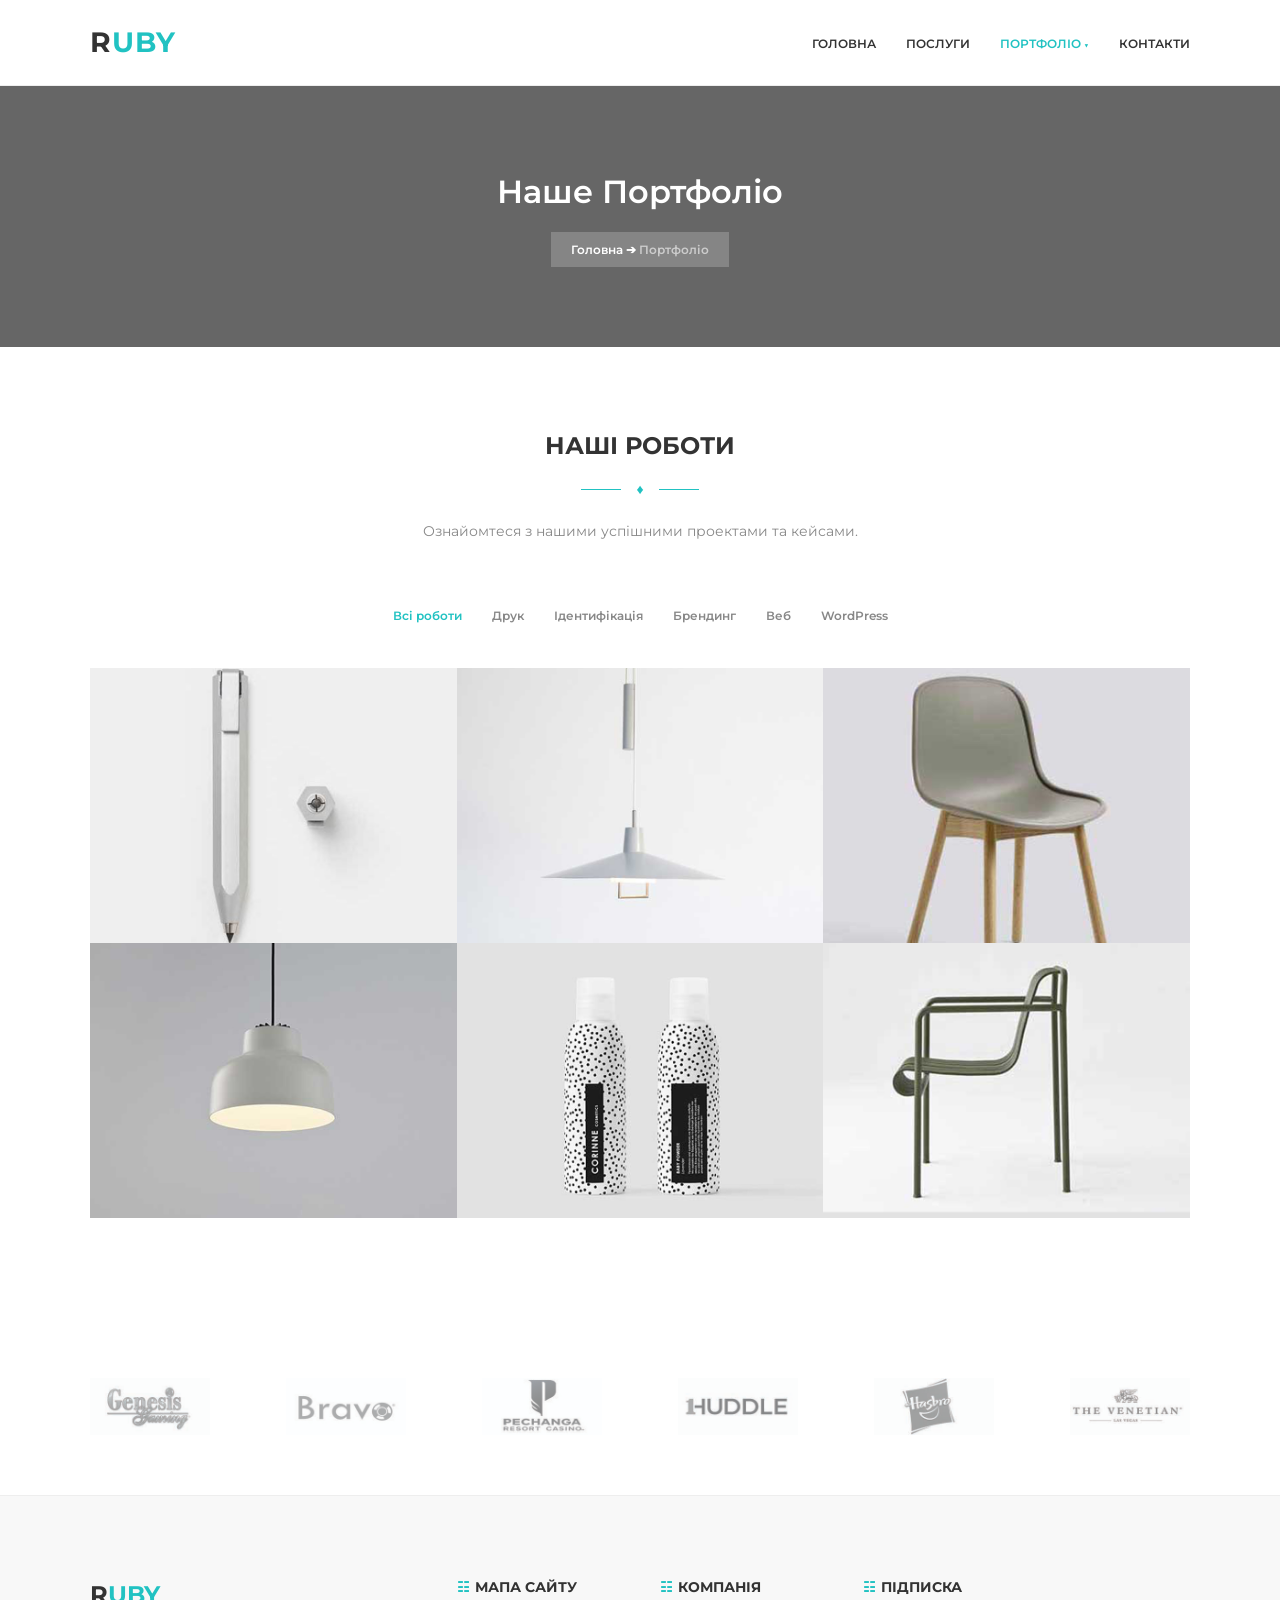
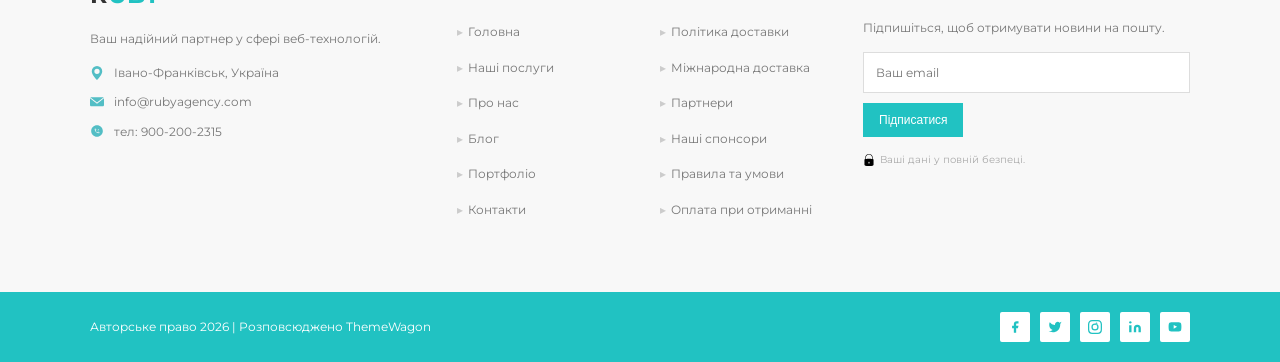
<file: portfolio.html>
<!DOCTYPE html>
<html lang="uk">
<head>
    <meta charset="UTF-8">
    <meta name="viewport" content="width=device-width, initial-scale=1.0">
    <title>Ruby - Наше Портфоліо</title>
    <link href="https://fonts.googleapis.com/css2?family=Montserrat:wght@400;600;700&display=swap" rel="stylesheet">
    <link rel="stylesheet" href="assets/css/style.css">
    <link rel="icon" type="image/png" href="assets/images/icons/icon.png">
</head>
<body>

    <header class="header">
        <div class="container header-inner">
            <div class="logo">
                <a href="index.html"><span>R</span>UBY</a>
            </div>
            <nav class="nav">
                <ul>
                    <li><a href="index.html">ГОЛОВНА</a></li>
                    <li><a href="services.html">ПОСЛУГИ</a></li>
                    <li><a href="portfolio.html" class="active">ПОРТФОЛІО <span style="font-size: 8px;">▼</span></a></li>
                    <li><a href="contact.html">КОНТАКТИ</a></li>
                </ul>
            </nav>
        </div>
    </header>

    <section class="page-banner">
        <div class="container">
            <h1>Наше Портфоліо</h1>
            <div class="breadcrumb">
                <a href="index.html">Головна</a> ➔ <span>Портфоліо</span>
            </div>
        </div>
    </section>

    <section class="works bg-light" style="background-color: #fff; padding-top: 80px;">
        <div class="container">
            <div class="section-title">
                <h2>НАШІ РОБОТИ</h2>
                <div class="separator"><span>♦</span></div>
                <p>Ознайомтеся з нашими успішними проектами та кейсами.</p>
            </div>

            <ul class="works-filter">
                <li><a href="#" class="active">Всі роботи</a></li>
                <li><a href="#">Друк</a></li>
                <li><a href="#">Ідентифікація</a></li>
                <li><a href="#">Брендинг</a></li>
                <li><a href="#">Веб</a></li>
                <li><a href="#">WordPress</a></li>
            </ul>

            <div class="works-grid">
                <div class="work-item"><a href="single-portfolio.html"><img src="assets/images/work1.jpg" alt="Робота 1"></a></div>
                <div class="work-item"><a href="single-portfolio.html"><img src="assets/images/work2.jpg" alt="Робота 2"></a></div>
                <div class="work-item"><a href="single-portfolio.html"><img src="assets/images/work3.jpg" alt="Робота 3"></a></div>
                <div class="work-item"><a href="single-portfolio.html"><img src="assets/images/work4.jpg" alt="Робота 4"></a></div>
                <div class="work-item"><a href="single-portfolio.html"><img src="assets/images/work5.jpg" alt="Робота 5"></a></div>
                <div class="work-item"><a href="single-portfolio.html"><img src="assets/images/work6.jpg" alt="Робота 6"></a></div>
            </div>
        </div>
    </section>

    <section class="sponsors" style="border-top: none;">
        <div class="container sponsors-flex">
            <img src="assets/images/brend1.jpg" alt="Genesis">
            <img src="assets/images/brend2.jpg" alt="Bravo">
            <img src="assets/images/brend3.jpg" alt="Pechanga">
            <img src="assets/images/brend4.jpg" alt="Huddle">
            <img src="assets/images/brend5.jpg" alt="Hasbro">
            <img src="assets/images/brend6.jpg" alt="Venetian">
        </div>
    </section>

    <footer class="footer">
        <div class="container footer-grid">
            <div class="footer-col">
                <div class="footer-logo"><a href="index.html"><span>R</span>UBY</a></div>
                <p class="footer-desc">Ваш надійний партнер у сфері веб-технологій.</p>
                <ul class="footer-contact-list">
                    <li><img src="assets/images/geo-alt-fill-svgrepo-com.svg" alt="Адреса"> Івано-Франківськ, Україна</li>
                    <li><img src="assets/images/post-office-svgrepo-com.svg" alt="Email"> info@rubyagency.com</li>
                    <li><img src="assets/images/phone-out-circle-fill-svgrepo-com.svg" alt="Телефон"> тел: 900-200-2315</li>
                </ul>
            </div>
            <div class="footer-col">
                <h4>МАПА САЙТУ</h4>
                <ul class="footer-links">
                    <li><a href="index.html">Головна</a></li>
                    <li><a href="services.html">Наші послуги</a></li>
                    <li><a href="#">Про нас</a></li>
                    <li><a href="#">Блог</a></li>
                    <li><a href="portfolio.html">Портфоліо</a></li>
                    <li><a href="contact.html">Контакти</a></li>
                </ul>
            </div>
            <div class="footer-col">
                <h4>КОМПАНІЯ</h4>
                <ul class="footer-links">
                    <li><a href="#">Політика доставки</a></li>
                    <li><a href="#">Міжнародна доставка</a></li>
                    <li><a href="#">Партнери</a></li>
                    <li><a href="#">Наші спонсори</a></li>
                    <li><a href="#">Правила та умови</a></li>
                    <li><a href="#">Оплата при отриманні</a></li>
                </ul>
            </div>
            <div class="footer-col">
                <h4>ПІДПИСКА</h4>
                <p class="footer-desc">Підпишіться, щоб отримувати новини на пошту.</p>
                <form class="newsletter-form">
                    <input type="email" placeholder="Ваш email" required>
                    <button type="submit">Підписатися</button>
                </form>
                <p class="safe-text"><img src="assets/images/closed-padlock-svgrepo-com.svg" alt="Замок"> Ваші дані у повній безпеці.</p>
            </div>
        </div>
        <div class="footer-bottom">
            <div class="container bottom-flex">
                <p>Авторське право 2026 | Розповсюджено ThemeWagon</p>
                <div class="social-icons">
                    <a href="https://www.facebook.com/" target="_blank" title="Facebook">
                        <svg width="14" height="14" fill="currentColor" viewBox="0 0 24 24"><path d="M18 2h-3a5 5 0 0 0-5 5v3H7v4h3v8h4v-8h3l1-4h-4V7a1 1 0 0 1 1-1h3z"></path></svg>
                    </a>
                    <a href="https://x.com/" target="_blank" title="Twitter">
                        <svg width="14" height="14" fill="currentColor" viewBox="0 0 24 24"><path d="M23 3a10.9 10.9 0 0 1-3.14 1.53 4.48 4.48 0 0 0-7.86 3v1A10.66 10.66 0 0 1 3 4s-4 9 5 13a11.64 11.64 0 0 1-7 2c9 5 20 0 20-11.5a4.5 4.5 0 0 0-.08-.83A7.72 7.72 0 0 0 23 3z"></path></svg>
                    </a>
                    <a href="https://www.instagram.com/" target="_blank" title="Instagram">
                        <svg width="14" height="14" fill="currentColor" viewBox="0 0 24 24"><path d="M12 2.163c3.204 0 3.584.012 4.85.07 3.252.148 4.771 1.691 4.919 4.919.058 1.265.069 1.645.069 4.849 0 3.205-.012 3.584-.069 4.849-.149 3.225-1.664 4.771-4.919 4.919-1.266.058-1.644.07-4.85.07-3.204 0-3.584-.012-4.849-.07-3.26-.149-4.771-1.699-4.919-4.92-.058-1.265-.07-1.644-.07-4.849 0-3.204.013-3.583.07-4.849.149-3.227 1.664-4.771 4.919-4.919 1.266-.057 1.645-.069 4.849-.069zM12 0C8.741 0 8.333.014 7.053.072 2.695.272.273 2.69.073 7.052.014 8.333 0 8.741 0 12c0 3.259.014 3.668.072 4.948.2 4.358 2.618 6.78 6.98 6.98C8.333 23.986 8.741 24 12 24c3.259 0 3.668-.014 4.948-.072 4.354-.2 6.782-2.618 6.979-6.98.059-1.28.073-1.689.073-4.948 0-3.259-.014-3.667-.072-4.947-.196-4.354-2.617-6.78-6.979-6.98C15.668.014 15.259 0 12 0zm0 5.838a6.162 6.162 0 100 12.324 6.162 6.162 0 000-12.324zM12 16a4 4 0 110-8 4 4 0 010 8zm3.98-10.181a1.44 1.44 0 11-2.88 0 1.44 1.44 0 012.88 0z"></path></svg>
                    </a>
                    <a href="https://ua.linkedin.com/" target="_blank" title="LinkedIn">
                        <svg width="14" height="14" fill="currentColor" viewBox="0 0 24 24"><path d="M16 8a6 6 0 0 1 6 6v7h-4v-7a2 2 0 0 0-2-2 2 2 0 0 0-2 2v7h-4v-7a6 6 0 0 1 6-6zM2 9h4v12H2z"></path><circle cx="4" cy="4" r="2"></circle></svg>
                    </a>
                    <a href="https://www.youtube.com/" target="_blank" title="YouTube">
                        <svg width="14" height="14" fill="currentColor" viewBox="0 0 24 24"><path d="M22.54 6.42a2.78 2.78 0 0 0-1.94-2C18.88 4 12 4 12 4s-6.88 0-8.6.46a2.78 2.78 0 0 0-1.94 2A29 29 0 0 0 1 11.75a29 29 0 0 0 .46 5.33 2.78 2.78 0 0 0 1.94 2c1.72.46 8.6.46 8.6.46s6.88 0 8.6-.46a2.78 2.78 0 0 0 1.94-2 29 29 0 0 0 .46-5.33 29 29 0 0 0-.46-5.33zM9.75 15.02V8.48L15.5 11.75l-5.75 3.27z"></path></svg>
                    </a>
                </div>
            </div>
        </div>
    </footer>

    <button id="scrollTopBtn" class="scroll-top" title="Нагору">
        <img src="assets/images/icons/rocket-vertical.png" alt="Нагору" style="width: 32px; height: 32px;">
    </button>
    <script src="assets/js/script.js"></script>
</body>
</html>
</file>
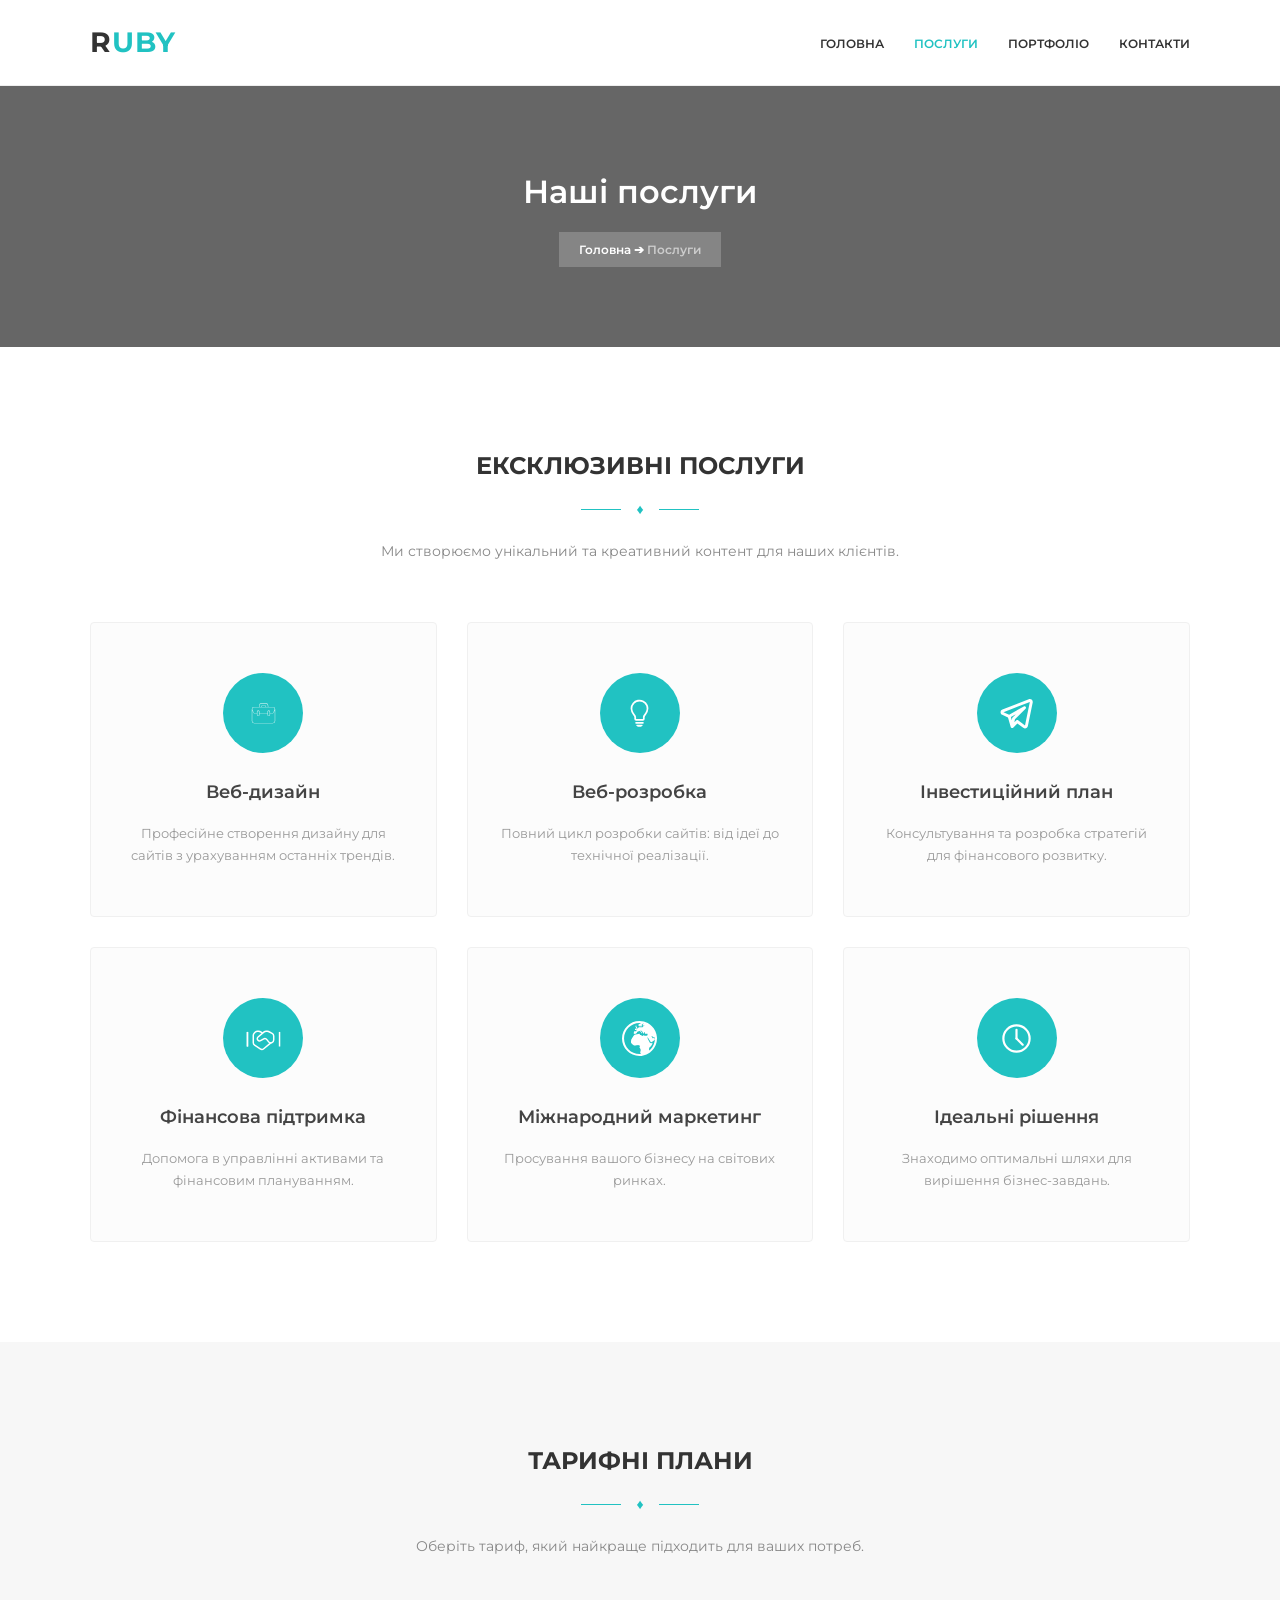
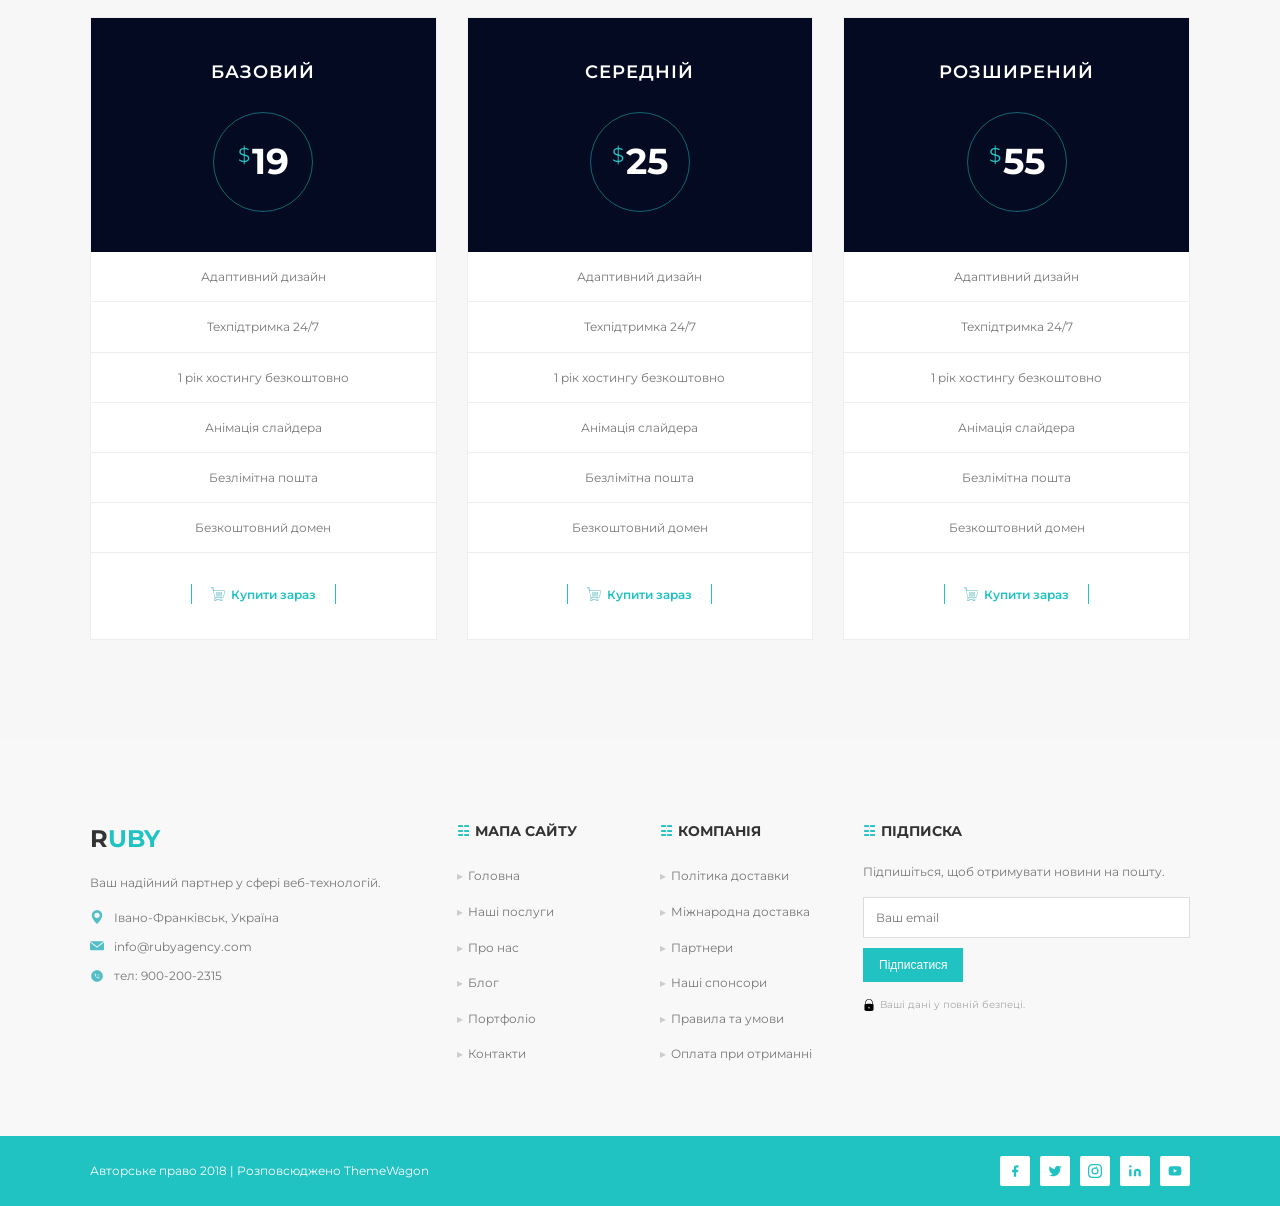
<file: services.html>
<!DOCTYPE html>
<html lang="uk">
<head>
    <meta charset="UTF-8">
    <meta name="viewport" content="width=device-width, initial-scale=1.0">
    <title>Ruby - Наші Послуги</title>
    <link href="https://fonts.googleapis.com/css2?family=Montserrat:wght@400;600;700&display=swap" rel="stylesheet">
    <link rel="stylesheet" href="assets/css/style.css">
    <link rel="icon" type="image/png" href="assets/images/icons/icon.png">
</head>
<body>

    <header class="header">
        <div class="container header-inner">
            <div class="logo">
                <a href="index.html"><span>R</span>UBY</a>
            </div>
            <nav class="nav">
                <ul>
                    <li><a href="index.html">ГОЛОВНА</a></li>
                    <li><a href="services.html" class="active">ПОСЛУГИ</a></li>
                    <li><a href="portfolio.html">ПОРТФОЛІО</a></li>
                    <li><a href="contact.html">КОНТАКТИ</a></li>
                </ul>
            </nav>
        </div>
    </header>

    <section class="page-banner">
        <div class="container">
            <h1>Наші послуги</h1>
            <div class="breadcrumb">
                <a href="index.html">Головна</a> ➔ <span>Послуги</span>
            </div>
        </div>
    </section>

    <section class="services">
        <div class="container">
            <div class="section-title">
                <h2>ЕКСКЛЮЗИВНІ ПОСЛУГИ</h2>
                <div class="separator"><span>♦</span></div>
                <p>Ми створюємо унікальний та креативний контент для наших клієнтів.</p>
            </div>
            
            <div class="services-grid">
                <div class="service-card">
                    <div class="service-icon">
                        <img src="assets/images/bag-briefcase-business-svgrepo-com.svg" alt="Робота">
                    </div>
                    <h3>Веб-дизайн</h3>
                    <p>Професійне створення дизайну для сайтів з урахуванням останніх трендів.</p>
                </div>

                <div class="service-card">
                    <div class="service-icon">
                        <img src="assets/images/idea-svgrepo-com.svg" alt="Ідея">                    
                    </div>
                    <h3>Веб-розробка</h3>
                    <p>Повний цикл розробки сайтів: від ідеї до технічної реалізації.</p>
                </div>

                <div class="service-card">
                    <div class="service-icon">
                        <img src="assets/images/telegram-svgrepo-com.svg" alt="Телеграм">                    
                    </div>
                    <h3>Інвестиційний план</h3>
                    <p>Консультування та розробка стратегій для фінансового розвитку.</p>
                </div>

                <div class="service-card">
                    <div class="service-icon">
                        <img src="assets/images/support-alt-svgrepo-com.svg" alt="підтримка">
                    </div>
                    <h3>Фінансова підтримка</h3>
                    <p>Допомога в управлінні активами та фінансовим плануванням.</p>
                </div>

                <div class="service-card">
                    <div class="service-icon">
                        <img src="assets/images/earth-8-svgrepo-com.svg" alt="Міжнародний">                    
                    </div>
                    <h3>Міжнародний маркетинг</h3>
                    <p>Просування вашого бізнесу на світових ринках.</p>
                </div>

                <div class="service-card">
                    <div class="service-icon">
                        <img src="assets/images/time-svgrepo-com.svg" alt="Година">                    
                    </div>
                    <h3>Ідеальні рішення</h3>
                    <p>Знаходимо оптимальні шляхи для вирішення бізнес-завдань.</p>
                </div>
            </div>
        </div>
    </section>

    <section class="pricing bg-light">
        <div class="container">
            <div class="section-title">
                <h2>ТАРИФНІ ПЛАНИ</h2>
                <div class="separator"><span>♦</span></div>
                <p>Оберіть тариф, який найкраще підходить для ваших потреб.</p>
            </div>
            <div class="pricing-grid">
                <div class="pricing-card">
                    <div class="pricing-header">
                        <h3>БАЗОВИЙ</h3>
                        <div class="price-circle"><span class="currency">$</span><span class="amount">19</span></div>
                    </div>
                    <ul class="pricing-features">
                        <li>Адаптивний дизайн</li>
                        <li>Техпідтримка 24/7</li>
                        <li>1 рік хостингу безкоштовно</li>
                        <li>Анімація слайдера</li>
                        <li>Безлімітна пошта</li>
                        <li>Безкоштовний домен</li>
                    </ul>
                    <div class="pricing-footer"><a href="#" class="btn-buy"><img src="assets/images/shopping-card-svgrepo-com.svg" alt="Кошик"> Купити зараз</a></div>
                </div>
                <div class="pricing-card">
                    <div class="pricing-header">
                        <h3>СЕРЕДНІЙ</h3>
                        <div class="price-circle"><span class="currency">$</span><span class="amount">25</span></div>
                    </div>
                    <ul class="pricing-features">
                        <li>Адаптивний дизайн</li>
                        <li>Техпідтримка 24/7</li>
                        <li>1 рік хостингу безкоштовно</li>
                        <li>Анімація слайдера</li>
                        <li>Безлімітна пошта</li>
                        <li>Безкоштовний домен</li>
                    </ul>
                    <div class="pricing-footer"><a href="#" class="btn-buy"><img src="assets/images/shopping-card-svgrepo-com.svg" alt="Кошик"> Купити зараз</a></div>
                </div>
                <div class="pricing-card">
                    <div class="pricing-header">
                        <h3>РОЗШИРЕНИЙ</h3>
                        <div class="price-circle"><span class="currency">$</span><span class="amount">55</span></div>
                    </div>
                    <ul class="pricing-features">
                        <li>Адаптивний дизайн</li>
                        <li>Техпідтримка 24/7</li>
                        <li>1 рік хостингу безкоштовно</li>
                        <li>Анімація слайдера</li>
                        <li>Безлімітна пошта</li>
                        <li>Безкоштовний домен</li>
                    </ul>
                    <div class="pricing-footer"><a href="#" class="btn-buy"><img src="assets/images/shopping-card-svgrepo-com.svg" alt="Кошик"> Купити зараз</a></div>
                </div>
            </div>
        </div>
    </section>

    <footer class="footer">
        <div class="container footer-grid">
            <div class="footer-col">
                <div class="footer-logo"><a href="index.html"><span>R</span>UBY</a></div>
                <p class="footer-desc">Ваш надійний партнер у сфері веб-технологій.</p>
                <ul class="footer-contact-list">
                    <li><img src="assets/images/geo-alt-fill-svgrepo-com.svg" alt="Адреса"> Івано-Франківськ, Україна</li>
                    <li><img src="assets/images/post-office-svgrepo-com.svg" alt="Email"> info@rubyagency.com</li>
                    <li><img src="assets/images/phone-out-circle-fill-svgrepo-com.svg" alt="Телефон"> тел: 900-200-2315</li>
                </ul>
            </div>
            <div class="footer-col">
                <h4>МАПА САЙТУ</h4>
                <ul class="footer-links">
                    <li><a href="index.html">Головна</a></li>
                    <li><a href="services.html">Наші послуги</a></li>
                    <li><a href="#">Про нас</a></li>
                    <li><a href="#">Блог</a></li>
                    <li><a href="portfolio.html">Портфоліо</a></li>
                    <li><a href="contact.html">Контакти</a></li>
                </ul>
            </div>
            <div class="footer-col">
                <h4>КОМПАНІЯ</h4>
                <ul class="footer-links">
                    <li><a href="#">Політика доставки</a></li>
                    <li><a href="#">Міжнародна доставка</a></li>
                    <li><a href="#">Партнери</a></li>
                    <li><a href="#">Наші спонсори</a></li>
                    <li><a href="#">Правила та умови</a></li>
                    <li><a href="#">Оплата при отриманні</a></li>
                </ul>
            </div>
            <div class="footer-col">
                <h4>ПІДПИСКА</h4>
                <p class="footer-desc">Підпишіться, щоб отримувати новини на пошту.</p>
                <form class="newsletter-form">
                    <input type="email" placeholder="Ваш email" required>
                    <button type="submit">Підписатися</button>
                </form>
                <p class="safe-text"><img src="assets/images/closed-padlock-svgrepo-com.svg" alt="Замок"> Ваші дані у повній безпеці.</p>
            </div>
        </div>
        <div class="footer-bottom">
            <div class="container bottom-flex">
                <p>Авторське право 2018 | Розповсюджено ThemeWagon</p>
                <div class="social-icons">
                    <a href="https://www.facebook.com/" target="_blank" title="Facebook">
                        <svg width="14" height="14" fill="currentColor" viewBox="0 0 24 24"><path d="M18 2h-3a5 5 0 0 0-5 5v3H7v4h3v8h4v-8h3l1-4h-4V7a1 1 0 0 1 1-1h3z"></path></svg>
                    </a>
                    <a href="https://x.com/" target="_blank" title="Twitter">
                        <svg width="14" height="14" fill="currentColor" viewBox="0 0 24 24"><path d="M23 3a10.9 10.9 0 0 1-3.14 1.53 4.48 4.48 0 0 0-7.86 3v1A10.66 10.66 0 0 1 3 4s-4 9 5 13a11.64 11.64 0 0 1-7 2c9 5 20 0 20-11.5a4.5 4.5 0 0 0-.08-.83A7.72 7.72 0 0 0 23 3z"></path></svg>
                    </a>
                    <a href="https://www.instagram.com/" target="_blank" title="Instagram">
                        <svg width="14" height="14" fill="currentColor" viewBox="0 0 24 24"><path d="M12 2.163c3.204 0 3.584.012 4.85.07 3.252.148 4.771 1.691 4.919 4.919.058 1.265.069 1.645.069 4.849 0 3.205-.012 3.584-.069 4.849-.149 3.225-1.664 4.771-4.919 4.919-1.266.058-1.644.07-4.85.07-3.204 0-3.584-.012-4.849-.07-3.26-.149-4.771-1.699-4.919-4.92-.058-1.265-.07-1.644-.07-4.849 0-3.204.013-3.583.07-4.849.149-3.227 1.664-4.771 4.919-4.919 1.266-.057 1.645-.069 4.849-.069zM12 0C8.741 0 8.333.014 7.053.072 2.695.272.273 2.69.073 7.052.014 8.333 0 8.741 0 12c0 3.259.014 3.668.072 4.948.2 4.358 2.618 6.78 6.98 6.98C8.333 23.986 8.741 24 12 24c3.259 0 3.668-.014 4.948-.072 4.354-.2 6.782-2.618 6.979-6.98.059-1.28.073-1.689.073-4.948 0-3.259-.014-3.667-.072-4.947-.196-4.354-2.617-6.78-6.979-6.98C15.668.014 15.259 0 12 0zm0 5.838a6.162 6.162 0 100 12.324 6.162 6.162 0 000-12.324zM12 16a4 4 0 110-8 4 4 0 010 8zm3.98-10.181a1.44 1.44 0 11-2.88 0 1.44 1.44 0 012.88 0z"></path></svg>
                    </a>
                    <a href="https://ua.linkedin.com/" target="_blank" title="LinkedIn">
                        <svg width="14" height="14" fill="currentColor" viewBox="0 0 24 24"><path d="M16 8a6 6 0 0 1 6 6v7h-4v-7a2 2 0 0 0-2-2 2 2 0 0 0-2 2v7h-4v-7a6 6 0 0 1 6-6zM2 9h4v12H2z"></path><circle cx="4" cy="4" r="2"></circle></svg>
                    </a>
                    <a href="https://www.youtube.com/" target="_blank" title="YouTube">
                        <svg width="14" height="14" fill="currentColor" viewBox="0 0 24 24"><path d="M22.54 6.42a2.78 2.78 0 0 0-1.94-2C18.88 4 12 4 12 4s-6.88 0-8.6.46a2.78 2.78 0 0 0-1.94 2A29 29 0 0 0 1 11.75a29 29 0 0 0 .46 5.33 2.78 2.78 0 0 0 1.94 2c1.72.46 8.6.46 8.6.46s6.88 0 8.6-.46a2.78 2.78 0 0 0 1.94-2 29 29 0 0 0 .46-5.33 29 29 0 0 0-.46-5.33zM9.75 15.02V8.48L15.5 11.75l-5.75 3.27z"></path></svg>
                    </a>
                </div>
            </div>
        </div>
    </footer>

    <button id="scrollTopBtn" class="scroll-top" title="Нагору">
        <img src="assets/images/icons/rocket-vertical.png" alt="Нагору" style="width: 32px; height: 32px;">
    </button>

    <script src="assets/js/script.js"></script>
</body>
</html>
</file>
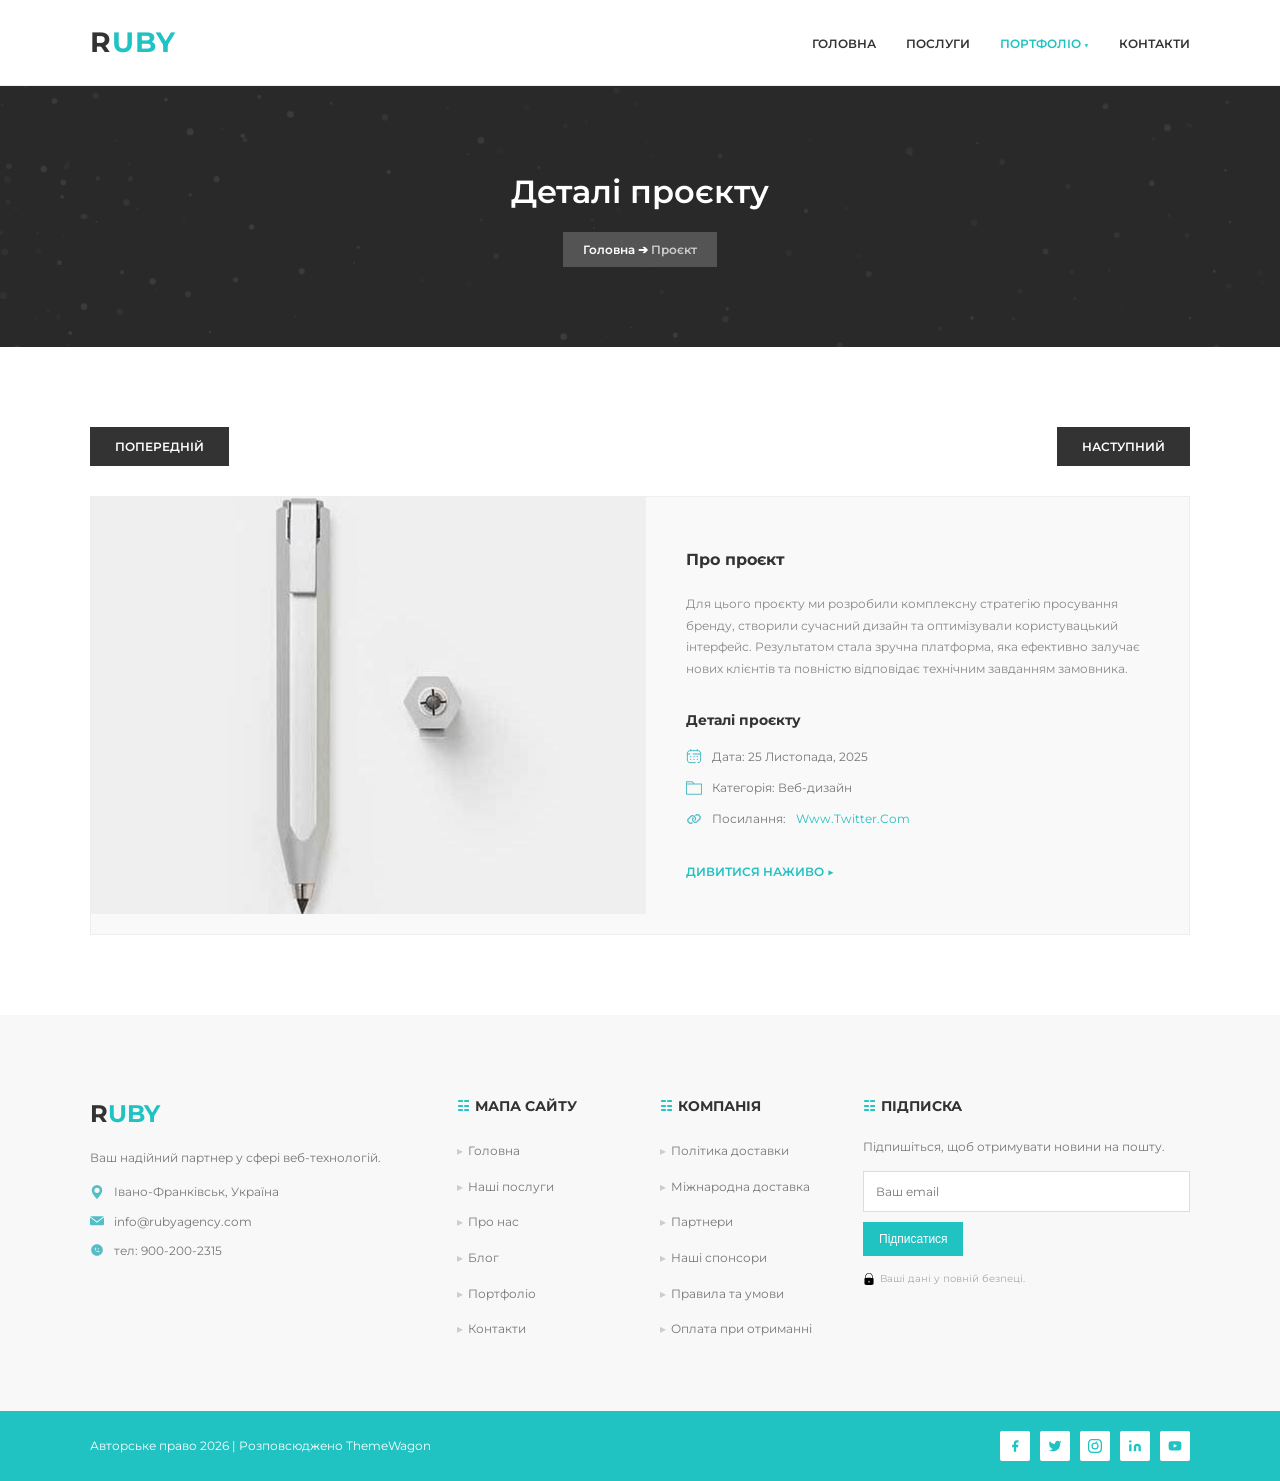
<file: single-portfolio.html>
<!DOCTYPE html>
<html lang="uk">
<head>
    <meta charset="UTF-8">
    <meta name="viewport" content="width=device-width, initial-scale=1.0">
    <title>Ruby - Деталі проєкту</title>
    <link href="https://fonts.googleapis.com/css2?family=Montserrat:wght@400;600;700&display=swap" rel="stylesheet">
    <link rel="stylesheet" href="assets/css/style.css">
    <link rel="icon" type="image/png" href="assets/images/icons/icon.png">
</head>
<body>

    <header class="header">
        <div class="container header-inner">
            <div class="logo">
                <a href="index.html"><span>R</span>UBY</a>
            </div>
            <nav class="nav">
                <ul>
                    <li><a href="index.html">ГОЛОВНА</a></li>
                    <li><a href="services.html">ПОСЛУГИ</a></li>
                    <li><a href="portfolio.html" class="active">ПОРТФОЛІО <span style="font-size: 8px;">▼</span></a></li>
                    <li><a href="contact.html">КОНТАКТИ</a></li>
                </ul>
            </nav>
        </div>
    </header>

    <section class="page-banner banner-dark" style="background-image: url('assets/images/hero-bg.jpg');">
        <div class="container">
            <h1>Деталі проєкту</h1>
            <div class="breadcrumb">
                <a href="index.html">Головна</a> ➔ <span>Проєкт</span>
            </div>
        </div>
    </section>

    <section class="single-project bg-light" style="padding: 80px 0; background-color: #fff;">
        <div class="container">
            
            <div class="project-nav">
                <a href="#" class="btn-prev">ПОПЕРЕДНІЙ</a>
                <a href="#" class="btn-next">НАСТУПНИЙ</a>
            </div>

            <div class="project-details-wrapper">
                <div class="project-image">
                    <img src="assets/images/work1.jpg" alt="Зображення проєкту">
                </div>
                
                <div class="project-info">
                    <h3>Про проєкт</h3>
                    <p>Для цього проєкту ми розробили комплексну стратегію просування бренду, створили сучасний дизайн та оптимізували користувацький інтерфейс. Результатом стала зручна платформа, яка ефективно залучає нових клієнтів та повністю відповідає технічним завданням замовника.</p>
                    
                    <h4>Деталі проєкту</h4>
                    <ul class="project-meta">
                        <li><span class="icon"><img src="assets/images/calendar-svgrepo-com.svg" alt="Дата"></span> Дата: 25 Листопада, 2025</li>
                        <li><span class="icon"><img src="assets/images/folders-folder-svgrepo-com.svg" alt="Категорія"></span> Категорія: Веб-дизайн</li>
                        <li><span class="icon"><img src="assets/images/link-alt-1-svgrepo-com.svg" alt="Лінк"></span> Посилання: <a href="#">Www.Twitter.Com</a></li>
                    </ul>

                    <a href="#" class="view-live">ДИВИТИСЯ НАЖИВО ▶</a>
                </div>
            </div>

        </div>
    </section>

    <footer class="footer">
        <div class="container footer-grid">
            <div class="footer-col">
                <div class="footer-logo"><a href="index.html"><span>R</span>UBY</a></div>
                <p class="footer-desc">Ваш надійний партнер у сфері веб-технологій.</p>
                <ul class="footer-contact-list">
                    <li><img src="assets/images/geo-alt-fill-svgrepo-com.svg" alt="Адреса"> Івано-Франківськ, Україна</li>
                    <li><img src="assets/images/post-office-svgrepo-com.svg" alt="Email"> info@rubyagency.com</li>
                    <li><img src="assets/images/phone-out-circle-fill-svgrepo-com.svg" alt="Телефон"> тел: 900-200-2315</li>
                </ul>
            </div>
            <div class="footer-col">
                <h4>МАПА САЙТУ</h4>
                <ul class="footer-links">
                    <li><a href="index.html">Головна</a></li>
                    <li><a href="services.html">Наші послуги</a></li>
                    <li><a href="#">Про нас</a></li>
                    <li><a href="#">Блог</a></li>
                    <li><a href="portfolio.html">Портфоліо</a></li>
                    <li><a href="contact.html">Контакти</a></li>
                </ul>
            </div>
            <div class="footer-col">
                <h4>КОМПАНІЯ</h4>
                <ul class="footer-links">
                    <li><a href="#">Політика доставки</a></li>
                    <li><a href="#">Міжнародна доставка</a></li>
                    <li><a href="#">Партнери</a></li>
                    <li><a href="#">Наші спонсори</a></li>
                    <li><a href="#">Правила та умови</a></li>
                    <li><a href="#">Оплата при отриманні</a></li>
                </ul>
            </div>
            <div class="footer-col">
                <h4>ПІДПИСКА</h4>
                <p class="footer-desc">Підпишіться, щоб отримувати новини на пошту.</p>
                <form class="newsletter-form">
                    <input type="email" placeholder="Ваш email" required>
                    <button type="submit">Підписатися</button>
                </form>
                <p class="safe-text"><img src="assets/images/closed-padlock-svgrepo-com.svg" alt="Замок"> Ваші дані у повній безпеці.</p>
            </div>
        </div>
        <div class="footer-bottom">
            <div class="container bottom-flex">
                <p>Авторське право 2026 | Розповсюджено ThemeWagon</p>
                <div class="social-icons">
                    <a href="https://www.facebook.com/" target="_blank" title="Facebook">
                        <svg width="14" height="14" fill="currentColor" viewBox="0 0 24 24"><path d="M18 2h-3a5 5 0 0 0-5 5v3H7v4h3v8h4v-8h3l1-4h-4V7a1 1 0 0 1 1-1h3z"></path></svg>
                    </a>
                    <a href="https://x.com/" target="_blank" title="Twitter">
                        <svg width="14" height="14" fill="currentColor" viewBox="0 0 24 24"><path d="M23 3a10.9 10.9 0 0 1-3.14 1.53 4.48 4.48 0 0 0-7.86 3v1A10.66 10.66 0 0 1 3 4s-4 9 5 13a11.64 11.64 0 0 1-7 2c9 5 20 0 20-11.5a4.5 4.5 0 0 0-.08-.83A7.72 7.72 0 0 0 23 3z"></path></svg>
                    </a>
                    <a href="https://www.instagram.com/" target="_blank" title="Instagram">
                        <svg width="14" height="14" fill="currentColor" viewBox="0 0 24 24"><path d="M12 2.163c3.204 0 3.584.012 4.85.07 3.252.148 4.771 1.691 4.919 4.919.058 1.265.069 1.645.069 4.849 0 3.205-.012 3.584-.069 4.849-.149 3.225-1.664 4.771-4.919 4.919-1.266.058-1.644.07-4.85.07-3.204 0-3.584-.012-4.849-.07-3.26-.149-4.771-1.699-4.919-4.92-.058-1.265-.07-1.644-.07-4.849 0-3.204.013-3.583.07-4.849.149-3.227 1.664-4.771 4.919-4.919 1.266-.057 1.645-.069 4.849-.069zM12 0C8.741 0 8.333.014 7.053.072 2.695.272.273 2.69.073 7.052.014 8.333 0 8.741 0 12c0 3.259.014 3.668.072 4.948.2 4.358 2.618 6.78 6.98 6.98C8.333 23.986 8.741 24 12 24c3.259 0 3.668-.014 4.948-.072 4.354-.2 6.782-2.618 6.979-6.98.059-1.28.073-1.689.073-4.948 0-3.259-.014-3.667-.072-4.947-.196-4.354-2.617-6.78-6.979-6.98C15.668.014 15.259 0 12 0zm0 5.838a6.162 6.162 0 100 12.324 6.162 6.162 0 000-12.324zM12 16a4 4 0 110-8 4 4 0 010 8zm3.98-10.181a1.44 1.44 0 11-2.88 0 1.44 1.44 0 012.88 0z"></path></svg>
                    </a>
                    <a href="https://ua.linkedin.com/" target="_blank" title="LinkedIn">
                        <svg width="14" height="14" fill="currentColor" viewBox="0 0 24 24"><path d="M16 8a6 6 0 0 1 6 6v7h-4v-7a2 2 0 0 0-2-2 2 2 0 0 0-2 2v7h-4v-7a6 6 0 0 1 6-6zM2 9h4v12H2z"></path><circle cx="4" cy="4" r="2"></circle></svg>
                    </a>
                    <a href="https://www.youtube.com/" target="_blank" title="YouTube">
                        <svg width="14" height="14" fill="currentColor" viewBox="0 0 24 24"><path d="M22.54 6.42a2.78 2.78 0 0 0-1.94-2C18.88 4 12 4 12 4s-6.88 0-8.6.46a2.78 2.78 0 0 0-1.94 2A29 29 0 0 0 1 11.75a29 29 0 0 0 .46 5.33 2.78 2.78 0 0 0 1.94 2c1.72.46 8.6.46 8.6.46s6.88 0 8.6-.46a2.78 2.78 0 0 0 1.94-2 29 29 0 0 0 .46-5.33 29 29 0 0 0-.46-5.33zM9.75 15.02V8.48L15.5 11.75l-5.75 3.27z"></path></svg>
                    </a>
                </div>
            </div>
        </div>
    </footer>

    <button id="scrollTopBtn" class="scroll-top" title="Нагору">
        <img src="assets/images/icons/rocket-vertical.png" alt="Нагору" style="width: 32px; height: 32px;">
    </button>
    <script src="assets/js/script.js"></script>
</body>
</html>
</file>
<file: assets/css/style.css>
* {
    margin: 0;
    padding: 0;
    box-sizing: border-box;
}

body {
    font-family: 'Montserrat', sans-serif;
    color: #333;
    line-height: 1.6;
}

img {
    max-width: 100%;
    height: auto;
    display: block;
}

.container {
    max-width: 1140px;
    margin: 0 auto;
    padding: 0 20px;
}

:root {
    --primary-color: #21c2c2; 
    --dark-bg: #1a1a1a;
}

.header {
    background-color: #fff;
    padding: 20px 0;
    border-bottom: 1px solid #eee;
}

.header-inner {
    display: flex;
    justify-content: space-between;
    align-items: center;
}

.logo a {
    text-decoration: none;
    font-size: 28px;
    font-weight: 700;
    color: var(--primary-color);
    letter-spacing: 1px;
}

.logo span {
    color: #333;
}

.nav ul {
    list-style: none;
    display: flex;
    gap: 30px;
}

.nav a {
    text-decoration: none;
    color: #333;
    font-size: 12px;
    font-weight: 600;
    text-transform: uppercase;
    transition: color 0.3s;
}

.nav a:hover, .nav a.active {
    color: var(--primary-color);
}


.section-title {
    text-align: center;
    margin-bottom: 60px;
}

.section-title h2 {
    font-size: 24px;
    color: #333;
    font-weight: 700;
    margin-bottom: 10px;
}

.separator {
    color: var(--primary-color);
    font-size: 14px;
    margin-bottom: 20px;
    position: relative;
    display: inline-block;
}

.separator::before,
.separator::after {
    content: '';
    position: absolute;
    top: 50%;
    width: 40px;
    height: 1px;
    background-color: var(--primary-color);
}

.separator::before { right: 100%; margin-right: 15px; }
.separator::after { left: 100%; margin-left: 15px; }

.section-title p {
    color: #888;
    font-size: 14px;
    max-width: 650px;
    margin: 0 auto;
}

.hero {
    background: linear-gradient(rgba(0, 0, 0, 0.7), rgba(0, 0, 0, 0.7)), url('../images/hero-bg.jpg') no-repeat center center/cover;
    background-color: var(--dark-bg);
    height: 80vh;
    display: flex;
    align-items: center;
    text-align: center;
    color: #fff;
}

.hero-content {
    max-width: 800px;
    margin: 0 auto;
}

.hero h1 {
    font-size: 54px;
    font-weight: 600;
    margin-bottom: 20px;
}

.hero h1 span { color: var(--primary-color); }

.hero p {
    font-size: 14px;
    color: #aaa;
    margin-bottom: 40px;
}

.btn-load-more {
    display: inline-block;
    padding: 12px 30px;
    border: 1px solid var(--primary-color);
    color: var(--primary-color);
    text-decoration: none;
    font-size: 14px;
    font-weight: 600;
    transition: all 0.3s ease;
}

.btn-load-more:hover {
    background-color: var(--primary-color);
    color: #fff;
}

.features {
    padding: 100px 0;
    background-color: #f9f9f9;
}

.features-list {
    display: flex;
    flex-direction: column;
    gap: 30px;
    max-width: 550px;
    margin: 0 auto;
}

.feature-item {
    display: flex;
    align-items: center;
    gap: 25px;
}

.feature-icon {
    width: 75px;
    height: 75px;
    border: 1px solid #e0e0e0;
    border-radius: 50%;
    display: flex;
    justify-content: center;
    align-items: center;
    flex-shrink: 0;
    background-color: transparent;
    transition: all 0.3s ease;
}

.feature-icon img {
    width: 32px;
    height: 32px;
    filter: invert(65%) sepia(51%) saturate(415%) hue-rotate(135deg) brightness(94%) contrast(88%);
    transition: transform 0.3s ease;
}

.feature-item:hover .feature-icon {
    border-color: var(--primary-color);
    box-shadow: 0 5px 15px rgba(33, 194, 194, 0.1);
}

.feature-item:hover .feature-icon img {
    transform: scale(1.1);
}

.feature-text h3 {
    font-size: 18px;
    color: #333;
    margin-bottom: 5px;
    font-weight: 700;
}

.feature-text p {
    font-size: 13px;
    color: #888;
}

.services {
    padding: 100px 0;
    background-color: #fff;
}

.services-grid {
    display: grid;
    grid-template-columns: repeat(3, 1fr);
    gap: 30px;
    align-items: stretch;
}

.service-card {
    background-color: #fcfcfc;
    border: 1px solid #f0f0f0;
    border-radius: 4px;
    padding: 50px 30px;
    text-align: center;
    transition: box-shadow 0.3s, background-color 0.3s;
    display: flex;
    flex-direction: column;
    justify-content: space-between;
    height: 100%;
}

.service-card p {
    flex-grow: 1;
}

.service-card:hover {
    box-shadow: 0 15px 30px rgba(0, 0, 0, 0.05);
    background-color: #fff;
}

.service-icon {
    width: 80px;
    height: 80px;
    background-color: var(--primary-color);
    border-radius: 50%;
    display: flex;
    justify-content: center;
    align-items: center;
    margin: 0 auto 25px;
    transition: transform 0.3s ease;
}

.service-card:hover .service-icon {
    transform: translateY(-5px);
}

.service-icon img {
    width: 35px;
    height: 35px;
    object-fit: contain;
    filter: brightness(0) invert(1);
    transition: transform 0.3s ease;
}

.service-card h3 {
    font-size: 18px;
    color: #444;
    margin-bottom: 15px;
    font-weight: 600;
}

.service-card p {
    font-size: 13px;
    color: #999;
    line-height: 1.7;
}

.bg-light { background-color: #f7f7f7; }
.works { padding: 100px 0; }

.works-filter {
    list-style: none;
    display: flex;
    justify-content: center;
    gap: 30px;
    margin-bottom: 40px;
}

.works-filter a {
    text-decoration: none;
    color: #888;
    font-size: 12px;
    font-weight: 600;
    transition: color 0.3s;
}

.works-filter a.active, .works-filter a:hover { color: var(--primary-color); }

.works-grid {
    display: grid;
    grid-template-columns: repeat(3, 1fr);
    gap: 0; 
    align-items: stretch;
}

.work-item.tall { grid-row: span 2; }

.work-item img {
    width: 100%;
    height: 100%;
    object-fit: cover;
    display: block;
    transition: opacity 0.3s;
}

.work-item a:hover img { opacity: 0.8; }

.load-more-container {
    text-align: center;
    margin-top: 60px;
}

.btn-bracket {
    display: inline-block;
    padding: 15px 30px;
    color: #888;
    text-decoration: none;
    font-size: 12px;
    font-weight: 600;
    position: relative;
    transition: color 0.3s;
}

.btn-bracket:hover { color: var(--primary-color); }
.btn-bracket::before { content: ''; position: absolute; top: 0; left: 0; width: 15px; height: 15px; border-top: 1px solid #888; border-left: 1px solid #888; }
.btn-bracket::after { content: ''; position: absolute; bottom: 0; right: 0; width: 15px; height: 15px; border-bottom: 1px solid #888; border-right: 1px solid #888; }

.testimonials { background-color: #111; padding: 100px 0; text-align: center; color: #fff; }
.testimonials-content { max-width: 700px; margin: 0 auto; }
.client-avatar { width: 80px; height: 80px; border-radius: 50%; margin: 0 auto 20px; }
.testimonials h2 { font-size: 24px; font-style: italic; font-weight: 600; margin-bottom: 25px; }
.quote { font-size: 14px; font-style: italic; color: #aaa; line-height: 1.8; margin-bottom: 20px; }
.quote::before, .quote::after { content: '"'; color: var(--primary-color); font-weight: bold; font-size: 16px; margin: 0 5px; }
.client-name { font-size: 12px; color: #777; margin-bottom: 40px; }

.slider-dots { display: flex; justify-content: center; gap: 8px; }
.dot { width: 20px; height: 4px; background-color: #555; cursor: pointer; transition: 0.3s; }
.dot.active { background-color: #fff; }

.news { padding: 100px 0; }
.news-grid { display: grid; grid-template-columns: repeat(3, 1fr); gap: 30px; align-items: stretch; }
.news-card { background: #fff; border: 1px solid #eaeaea; display: flex; flex-direction: column; }
.news-body { padding: 30px 25px; flex-grow: 1; display: flex; flex-direction: column; }
.news-header { display: flex; gap: 15px; margin-bottom: 20px; align-items: center; }

.news-date {
    background-color: var(--primary-color); color: #fff; width: 45px; height: 45px;
    display: flex; flex-direction: column; justify-content: center; align-items: center; line-height: 1.1;
}
.news-date .day { font-size: 16px; font-weight: 700; }
.news-date .month { font-size: 10px; font-weight: 600; }

.news-meta-title h3 { font-size: 16px; color: #333; margin-bottom: 5px; }
.meta { font-size: 11px; color: #aaa; }
.news-desc { font-size: 13px; color: #777; line-height: 1.7; margin-bottom: 20px; flex-grow: 1; }
.read-more { text-decoration: none; color: var(--primary-color); font-size: 12px; font-weight: 600; }

.stats { background-color: #1a1a1a; padding: 100px 0; }
.stats-grid { display: grid; grid-template-columns: repeat(4, 1fr); gap: 30px; }
.stat-box { background-color: rgba(255, 255, 255, 0.05); padding: 50px 20px; text-align: center; color: #fff; transition: background-color 0.3s; }
.stat-box:hover { background-color: rgba(255, 255, 255, 0.1); }
.stat-icon { font-size: 40px; margin-bottom: 15px; }
.stat-number { font-size: 28px; font-weight: 600; margin-bottom: 5px; }
.stat-text { font-size: 12px; color: #999; }

.team { padding: 100px 0; background-color: #fff; }
.team-grid { display: grid; grid-template-columns: repeat(4, 1fr); gap: 30px; align-items: stretch; }
.team-card { background-color: #fafafa; border: 1px solid #f0f0f0; text-align: center; transition: transform 0.3s ease; display: flex; flex-direction: column; }
.team-card:hover { transform: translateY(-10px); }
.team-info { padding: 20px 10px; background-color: #fff; border-top: 1px solid #f0f0f0; flex-grow: 1; }
.team-info h3 { font-size: 16px; color: #333; font-weight: 600; }

.pricing { padding: 100px 0; }
.pricing-grid { display: grid; grid-template-columns: repeat(3, 1fr); gap: 30px; align-items: stretch; }
.pricing-card { background-color: #fff; text-align: center; border: 1px solid #eee; transition: box-shadow 0.3s; display: flex; flex-direction: column; justify-content: space-between; }
.pricing-card:hover { box-shadow: 0 15px 30px rgba(0,0,0,0.08); }
.pricing-header { background-color: #030a21; color: #fff; padding: 40px 20px; }
.pricing-header h3 { font-size: 18px; font-weight: 600; margin-bottom: 25px; letter-spacing: 1px; }

.price-circle {
    width: 100px; height: 100px; border: 1px solid rgba(33, 194, 194, 0.5);
    border-radius: 50%; margin: 0 auto; display: flex; justify-content: center; align-items: center;
}
.price-circle .currency { font-size: 20px; color: var(--primary-color); margin-top: -15px; margin-right: 2px; }
.price-circle .amount { font-size: 36px; font-weight: 700; }

.pricing-features { list-style: none; flex-grow: 1; }
.pricing-features li { padding: 15px 20px; font-size: 12px; color: #777; border-bottom: 1px solid #eee; }
.pricing-footer { padding: 30px 20px; }

.btn-buy {
    display: inline-block; color: var(--primary-color); text-decoration: none; font-size: 12px;
    font-weight: 600; padding: 0 20px; position: relative; transition: color 0.3s;
}
.btn-buy:hover { color: #333; }
.btn-buy::before, .btn-buy::after { content: ''; position: absolute; top: 50%; transform: translateY(-50%); width: 1px; height: 20px; background-color: var(--primary-color); }
.btn-buy::before { left: 0; }
.btn-buy::after { right: 0; }

.contact-section { padding: 100px 0; }

.contact-wrapper {
    display: flex;
    align-items: center;
    justify-content: flex-end; 
    position: relative;
    max-width: 1000px;
    margin: 0 auto;
}

.contact-info-card {
    position: absolute;
    left: 0;
    top: 50%;
    transform: translateY(-50%);
    width: 40%;
    padding: 50px;
    background: white;
    box-shadow: 0 10px 30px rgba(0,0,0,0.1);
    z-index: 2;
}

.contact-info-card h3 { font-size: 18px; color: #333; margin-bottom: 20px; border-bottom: 1px solid #eee; padding-bottom: 10px; }
.quote-line { border-left: 2px solid var(--primary-color); padding-left: 15px; margin-bottom: 20px; }
.quote-line p { font-size: 12px; color: var(--primary-color); line-height: 1.6; }
.plain-text { font-size: 12px; color: #999; line-height: 1.6; }

.contact-bg, .contact-form-container {
    background-color: var(--primary-color);
    width: 70%;
    padding: 60px 60px 60px 15%; 
    min-height: 400px;
}

.contact-form {
    display: flex; flex-wrap: wrap; gap: 20px; justify-content: space-between; width: 100%;
}

.form-row { width: 48%; }
.form-row:nth-child(3) { width: 100%; }

.form-cols { display: flex; width: 100%; gap: 20px; }
.form-left { flex: 1; display: flex; flex-direction: column; gap: 20px; }
.form-right { flex: 1; }
.form-right textarea { height: 100%; }

.contact-form input, .contact-form textarea {
    width: 100%; background: transparent; border: none; border-bottom: 1px solid rgba(255,255,255,0.5);
    padding: 10px 0; color: #fff; font-family: inherit; font-size: 12px;
}

.contact-form input::placeholder, .contact-form textarea::placeholder { color: rgba(255,255,255,0.8); }
.contact-form input:focus, .contact-form textarea:focus { outline: none; border-bottom-color: #fff; }
.contact-form textarea { resize: vertical; min-height: 80px; }

.btn-submit {
    background-color: #fff; color: #333; border: none; padding: 12px 25px;
    font-size: 12px; font-weight: 600; cursor: pointer; margin-top: 10px; transition: 0.3s;
    display: inline-flex; align-items: center; justify-content: center;
}

.btn-submit img { margin-left: 8px; filter: none !important; }
.btn-submit:hover { background-color: #eee; }

@media (max-width: 768px) {
    .contact-wrapper { flex-direction: column; align-items: center; justify-content: center; }
    .contact-info-card { position: static; width: 100%; transform: none; box-shadow: none; border: 1px solid #eee; }
    .contact-bg, .contact-form-container { width: 100%; padding: 40px; margin-top: -10px; }
    .form-row { width: 100%; }
    .form-cols { flex-direction: column; }
}

.sponsors { padding: 60px 0; border-top: 1px solid #eee; border-bottom: 1px solid #eee; background-color: #fff; }
.sponsors-flex { display: flex; justify-content: space-between; align-items: center; flex-wrap: wrap; gap: 20px; }
.sponsors-flex img { opacity: 0.6; transition: 0.3s; max-width: 120px; }
.sponsors-flex img:hover { opacity: 1; }

.footer { background-color: #f8f8f8; padding-top: 80px; }
.footer-grid { display: grid; grid-template-columns: 2fr 1fr 1fr 2fr; gap: 40px; margin-bottom: 60px; }

.footer-logo a { text-decoration: none; font-size: 24px; font-weight: 700; color: var(--primary-color); }
.footer-logo span { color: #333; }
.footer-desc { font-size: 12px; color: #777; margin: 15px 0; line-height: 1.6; }
.footer-contact-list, .footer-links { list-style: none; }
.footer-contact-list li { font-size: 12px; color: #777; margin-bottom: 10px; }

.footer-col h4 { font-size: 14px; color: #333; margin-bottom: 20px; display: flex; align-items: center; gap: 5px; }
.footer-col h4::before { content: '☷'; color: var(--primary-color); }
.footer-links li { margin-bottom: 10px; }
.footer-links a { text-decoration: none; color: #777; font-size: 12px; transition: 0.3s; }
.footer-links a::before { content: '▸'; margin-right: 5px; color: #ccc; }
.footer-links a:hover { color: var(--primary-color); }

.newsletter-form { display: flex; flex-direction: column; gap: 10px; margin-bottom: 15px; }
.newsletter-form input { padding: 12px; border: 1px solid #ddd; font-family: inherit; font-size: 12px; }
.newsletter-form button { background-color: var(--primary-color); color: #fff; border: none; padding: 10px; font-size: 12px; cursor: pointer; width: 100px; }
.safe-text { font-size: 10px; color: #aaa; }

@media (max-width: 992px) { .footer-grid { grid-template-columns: 1fr 1fr; } }
@media (max-width: 576px) { .footer-grid { grid-template-columns: 1fr; } }

.footer-bottom { background-color: var(--primary-color); padding: 20px 0; color: #fff; }
.bottom-flex { display: flex; justify-content: space-between; align-items: center; }
.bottom-flex p { font-size: 12px; }

.social-icons { display: flex; gap: 10px; }
.social-icons a {
    display: flex; justify-content: center; align-items: center; width: 30px; height: 30px;
    background-color: #fff; color: var(--primary-color); text-decoration: none; font-size: 12px;
    border-radius: 2px; transition: 0.3s;
}
.social-icons a:hover { background-color: #333; color: #fff; }

.scroll-top {
    display: none; 
    position: fixed;
    bottom: 30px;
    right: 30px;
    z-index: 99;
    width: 50px;
    height: 50px;
    border-radius: 50%;
    background-color: var(--primary-color);
    border: none;
    cursor: pointer;
    align-items: center;
    justify-content: center;
    padding: 0;
    transition: 0.3s;
}

.scroll-top:hover { background-color: #179e9e; }
.scroll-top img { filter: brightness(0) invert(1); }

.page-banner {
    background-color: #666;
    padding: 80px 0;
    text-align: center;
    color: #fff;
}
.page-banner h1 { font-size: 32px; font-weight: 600; margin-bottom: 15px; }
.breadcrumb { display: inline-block; background-color: rgba(255, 255, 255, 0.2); padding: 8px 20px; font-size: 12px; font-weight: 600; }
.breadcrumb a { color: #fff; text-decoration: none; transition: 0.3s; }
.breadcrumb a:hover { color: var(--primary-color); }
.breadcrumb span { color: #ccc; }

.banner-dark { background-size: cover; background-position: center; position: relative; z-index: 1; }
.banner-dark::before { content: ''; position: absolute; top: 0; left: 0; right: 0; bottom: 0; background-color: rgba(0,0,0,0.6); z-index: -1; }

.project-nav { display: flex; justify-content: space-between; margin-bottom: 30px; }
.project-nav a { background-color: #333; color: #fff; padding: 10px 25px; font-size: 12px; font-weight: 600; text-decoration: none; text-transform: uppercase; transition: 0.3s; }
.project-nav a:hover { background-color: var(--primary-color); }

.project-details-wrapper { display: flex; background-color: #f9f9f9; border: 1px solid #eee; }
.project-image { flex: 1.2; }
.project-info { flex: 1; padding: 50px 40px; }
.project-info h3 { font-size: 16px; color: #333; margin-bottom: 20px; }
.project-info p { font-size: 12px; color: #888; line-height: 1.8; margin-bottom: 30px; }
.project-info h4 { font-size: 14px; color: #333; margin-bottom: 15px; }

.project-meta { list-style: none; margin-bottom: 30px; }
.project-meta li { font-size: 12px; color: #777; margin-bottom: 12px; display: flex; align-items: center; gap: 10px; }
.project-meta a { color: var(--primary-color); text-decoration: none; }

.view-live { display: inline-block; color: var(--primary-color); font-size: 12px; font-weight: 600; text-transform: uppercase; text-decoration: none; transition: 0.3s; }
.view-live:hover { color: #333; }

@media (max-width: 768px) { .project-details-wrapper { flex-direction: column; } }

.error-section { padding: 150px 20px; text-align: center; background-color: #f7f7f7; min-height: 60vh; display: flex; flex-direction: column; justify-content: center; align-items: center; }
.error-section h1 { font-size: 150px; font-weight: 700; color: var(--primary-color); line-height: 1; margin-bottom: 20px; text-shadow: 4px 4px 0px rgba(0,0,0,0.05); }
.error-section h2 { font-size: 24px; color: #333; margin-bottom: 15px; }
.error-section p { font-size: 14px; color: #777; max-width: 500px; margin: 0 auto 40px; line-height: 1.6; }

.safe-text img, 
.safe-text svg {
    width: 12px;
    height: 12px;
    display: inline-block;
    vertical-align: middle;
    margin-right: 5px;
}

.footer-contact-list li img, 
.footer-contact-list li svg {
    width: 14px;
    height: 14px;
    display: inline-block;
    vertical-align: middle;
    margin-right: 8px;
}

.safe-text {
    display: flex;
    align-items: center;
}

.footer-contact-list li {
    display: flex;
    align-items: center;
}

.stat-icon img {
    width: 45px;
    height: 45px;
    margin: 0 auto;
    filter: brightness(0) invert(1); 
}


.meta {
    display: flex;
    align-items: center;
    gap: 5px;
}
.meta img {
    width: 12px;
    height: 12px;
    opacity: 0.5;
}


.btn-buy {
    display: inline-flex;
    align-items: center;
}
.btn-buy img {
    width: 14px;
    height: 14px;
    margin-right: 6px;
    filter: invert(65%) sepia(51%) saturate(415%) hue-rotate(135deg) brightness(94%) contrast(88%);
    transition: filter 0.3s;
}
.btn-buy:hover img {
    filter: brightness(0) opacity(0.8);
}

.project-meta li .icon {
    display: flex;
    align-items: center;
}
.project-meta li .icon img {
    width: 16px;
    height: 16px;
    /* Фарбуємо в бірюзовий */
    filter: invert(65%) sepia(51%) saturate(415%) hue-rotate(135deg) brightness(94%) contrast(88%);
}

.footer-contact-list li {
    display: flex;
    align-items: center;
}
.footer-contact-list li img {
    width: 14px;
    height: 14px;
    margin-right: 10px;
    filter: invert(65%) sepia(51%) saturate(415%) hue-rotate(135deg) brightness(94%) contrast(88%);
}
</file>
